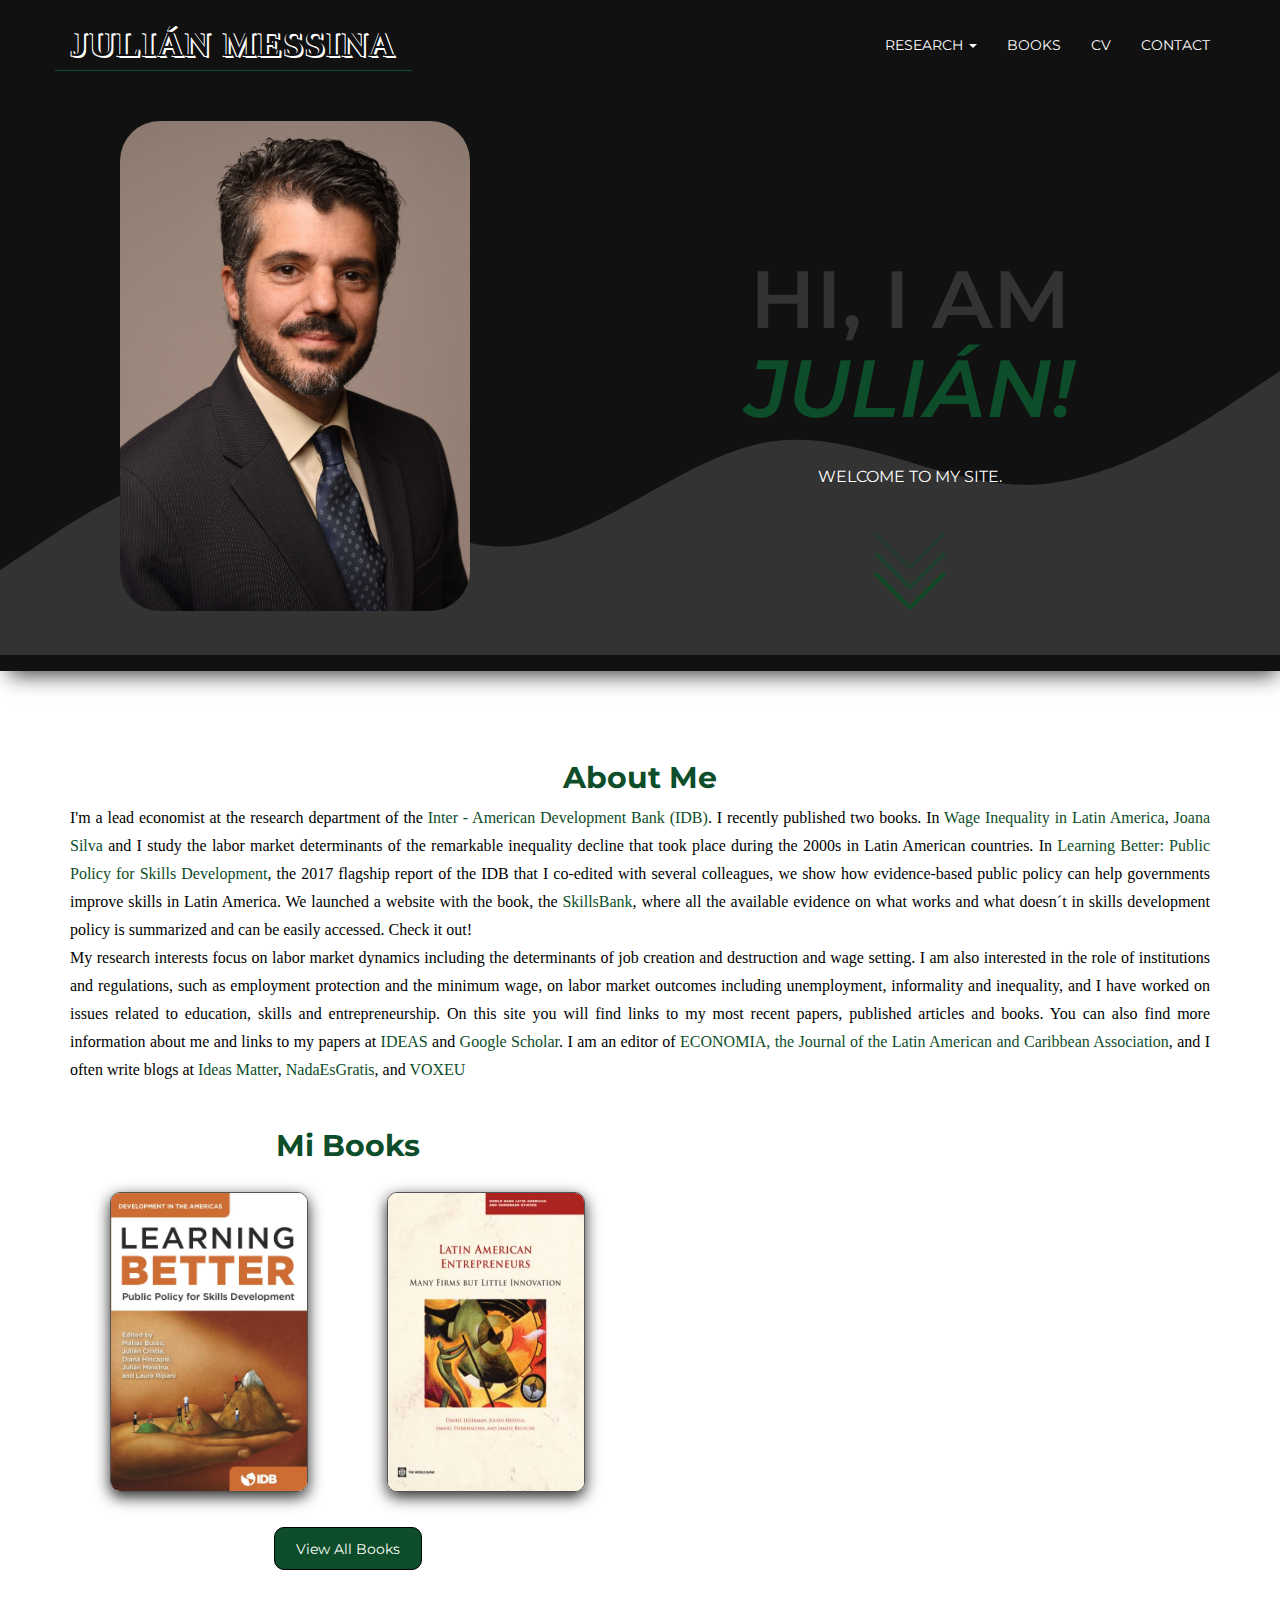
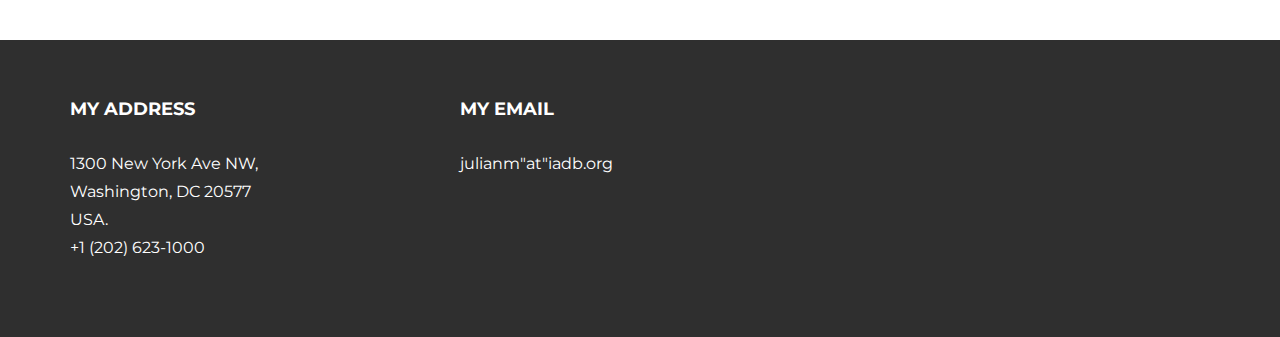
<file: index.html>
<!DOCTYPE html>
<html lang="en">
  <head>
    <meta http-equiv="content-type" content="text/html; charset=utf-8" />
    <meta http-equiv="X-UA-Compatible" content="IE=edge" />
    <meta name="viewport" content="width=device-width, initial-scale=1.0" />
    <meta name="description" content="" />
    <meta name="author" content="Julian Messina" />
    <link rel="shortcut icon" href="../../docs-assets/ico/favicon.png" />
    <title>Julian Messina</title>
    <!-- Bootstrap core CSS -->
    <link href="assets/css/bootstrap.css" rel="stylesheet" />
    <!-- Custom styles for this template -->
    <link href="assets/css/main.css" rel="stylesheet" />
    <script src="https://code.jquery.com/jquery-1.10.2.min.js"></script>
    <script src="assets/js/hover.zoom.js"></script>
    <script src="assets/js/hover.zoom.conf.js"></script>
    <!-- HTML5 shim and Respond.js IE8 support of HTML5 elements and media queries -->
    <!--[if lt IE 9]>
      <script src="https://oss.maxcdn.com/libs/html5shiv/3.7.0/html5shiv.js"></script>
      <script src="https://oss.maxcdn.com/libs/respond.js/1.3.0/respond.min.js"></script>
    <![endif]-->
  </head>
  <body>
    <!-- Static navbar -->
    <div class="navbar navbar-inverse navbar-static-top">
      <div class="container">
        <div class="navbar-header">
          <button
            type="button"
            class="navbar-toggle"
            data-toggle="collapse"
            data-target=".navbar-collapse"
          >
            <span class="icon-bar"></span> <span class="icon-bar"></span>
            <span class="icon-bar"></span>
          </button>
          <a class="navbar-brand" href="index.html">JULIÁN MESSINA</a>
        </div>
        <div class="navbar-collapse collapse">
          <ul class="nav navbar-nav navbar-right">
            <li class="dropdown">
              <a class="dropdown-toggle" data-toggle="dropdown" href="#"
                >Research <span class="caret"></span
              ></a>
              <ul class="dropdown-menu">
                <li><a href="research.html">Papers by Topic</a></li>
                <li><a href="publications.html">Publications</a></li>
                <li><a href="wpapers.html">Working Papers</a></li>
              </ul>
            </li>
            <li><a href="books.html">Books</a></li>
            <li>
              <a href="assets/papers/CVMessina1.pdf" target="_blank">CV</a>
            </li>
            <li><a href="mailto:julianm@iadb.org">Contact</a></li>
          </ul>
        </div>
        <!--/.nav-collapse -->

        <div class="row banner">
          <!-- image banner -->
          <div class="col-lg-6 col-md-6 banner_img">
            <img
              width="350px"
              src="assets/img/julian.jpg"
              alt="Julian"
              class="banner_img-responsive"
            />
          </div>

          <!-- /col-lg-8 -->
          <div class="col-lg-6 col-md-6 banner_text text-center">
            <h1 class="im_title">Hi, I am <i>Julián!</i></h1>
            <p>Welcome to my site.</p>
            <!-- ARROW VIEW MORE -->
            <a href="#ww" class="arrow-container">
              <div class="arrow"></div>
              <div class="arrow"></div>
              <div class="arrow"></div>
            </a>
          </div>
        </div>
      </div>
      <svg xmlns="http://www.w3.org/2000/svg" viewBox="0 0 1440 320">
        <path
          fill="#0d4d2"
          fill-opacity="1"
          d="M0,224L48,192C96,160,192,96,288,106.7C384,117,480,203,576,197.3C672,192,768,96,864,80C960,64,1056,128,1152,128C1248,128,1344,64,1392,32L1440,0L1440,320L1392,320C1344,320,1248,320,1152,320C1056,320,960,320,864,320C768,320,672,320,576,320C480,320,384,320,288,320C192,320,96,320,48,320L0,320Z"
        ></path>
      </svg>
    </div>
    <!-- +++++ Welcome Section +++++ -->
    <div id="ww">
      <div class="container">
       
        <div class="row">
          <div class="col col-lg-12 col-md-6">
            <h2 class="text-center">About Me</h2>

            <p>
              
              I'm a lead economist at the research department of the
              <a
                href="http://www.iadb.org/en/inter-american-development-bank,2837.html"
                >Inter - American Development Bank (IDB)</a
              >. I recently published two books. In
              <a href="http://hdl.handle.net/10986/28682" target="_blank"
                >Wage Inequality in Latin America</a
              >,
              <a href="http://www.jsilva.org/" target="_blank">Joana Silva</a>
              and I study the labor market determinants of the remarkable
              inequality decline that took place during the 2000s in Latin
              American countries. In
              <a
                href="http://www.iadb.org/en/research-and-data/learning-better-public-policy-for-skills-development,20770.html"
                target="_blank"
                >Learning Better: Public Policy for Skills Development</a
              >, the 2017 flagship report of the IDB that I co-edited with
              several colleagues, we show how evidence-based public policy can
              help governments improve skills in Latin America. We launched a
              website with the book, the
              <a
                href="https://skillsbank.iadb.org/?utm_medium=webDIA"
                target="_blank"
                >SkillsBank</a
              >, where all the available evidence on what works and what doesn´t
              in skills development policy is summarized and can be easily
              accessed. Check it out!<br />
              
              My research interests focus on labor market dynamics including the
              determinants of job creation and destruction and wage setting. I
              am also interested in the role of institutions and regulations,
              such as employment protection and the minimum wage, on labor
              market outcomes including unemployment, informality and
              inequality, and I have worked on issues related to education,
              skills and entrepreneurship. On this site you will find links to
              my most recent papers, published articles and books. You can also
              find more information about me and links to my papers at
              <a href="https://ideas.repec.org/e/pme68.html" target="_blank"
                >IDEAS</a
              >
              and
              <a
                href="https://scholar.google.com/citations?user=7KZ1xNsAAAAJ&amp;hl=en"
                target="_blank"
                >Google Scholar</a
              >. I am an editor of
              <a href="http://www.cid.harvard.edu/Economia/" target="_blank"
                >ECONOMIA, the Journal of the Latin American and Caribbean
                Association</a
              >, and I often write blogs at
              <a
                href="http://blogs.iadb.org/ideasmatter/author/julianm/"
                target="_blank"
                >Ideas Matter</a
              >,
              <a href="http://nadaesgratis.es/category/julian-messina"
                >NadaEsGratis</a
              >, and
              <a href="http://voxeu.org/users/jmessina" target="_blank"
                >VOXEU</a
              >
            </p>
          </div>
          <!-- /col-lg-12-->
          <div class="col col-lg-6 col-md-6 text-center my_books">
            <h2>Mi Books</h2>
            <div class="col col-lg-6 col-md-6">
              <img
                src="./assets/img/DIA2017.jpg"
                width="80%"
                height="300px"
                alt=""
              />
            </div>
            <div class="col col-lg-6 col-md-6">
              <img
                src="./assets/img/entrepreneurs.jpg"
                width="80%"
                height="300px"
                alt=""
              />
            </div>
            <div class="col col-lg-12 my_books-button">
              <button><a href="./books.html">View All Books</a></button>
            </div>
          </div>
        </div>
        <!-- /row -->
      </div>
      <!-- /container -->
    </div>
    <!-- /ww -->

    <!-- +++++ Footer Section +++++ -->
    <div id="footer">
      <div class="container">
        <div class="row">
          <div class="col-lg-4">
            <h4>My Address</h4>
            <p>
              1300 New York Ave NW,<br />
              Washington, DC 20577<br />
              USA.<br />
              +1 (202) 623-1000
            </p>
          </div>
          <!-- /col-lg-4 -->
          <div class="col-lg-4">
            <h4>My Email</h4>
            <p>julianm"at"iadb.org</p>
          </div>
          <!-- /col-lg-4 -->
        </div>
      </div>
    </div>
    <!-- Bootstrap core JavaScript
    ================================================== -->
    <!-- Placed at the end of the document so the pages load faster -->
    <script src="assets/js/bootstrap.min.js"></script>
  </body>
</html>
</file>
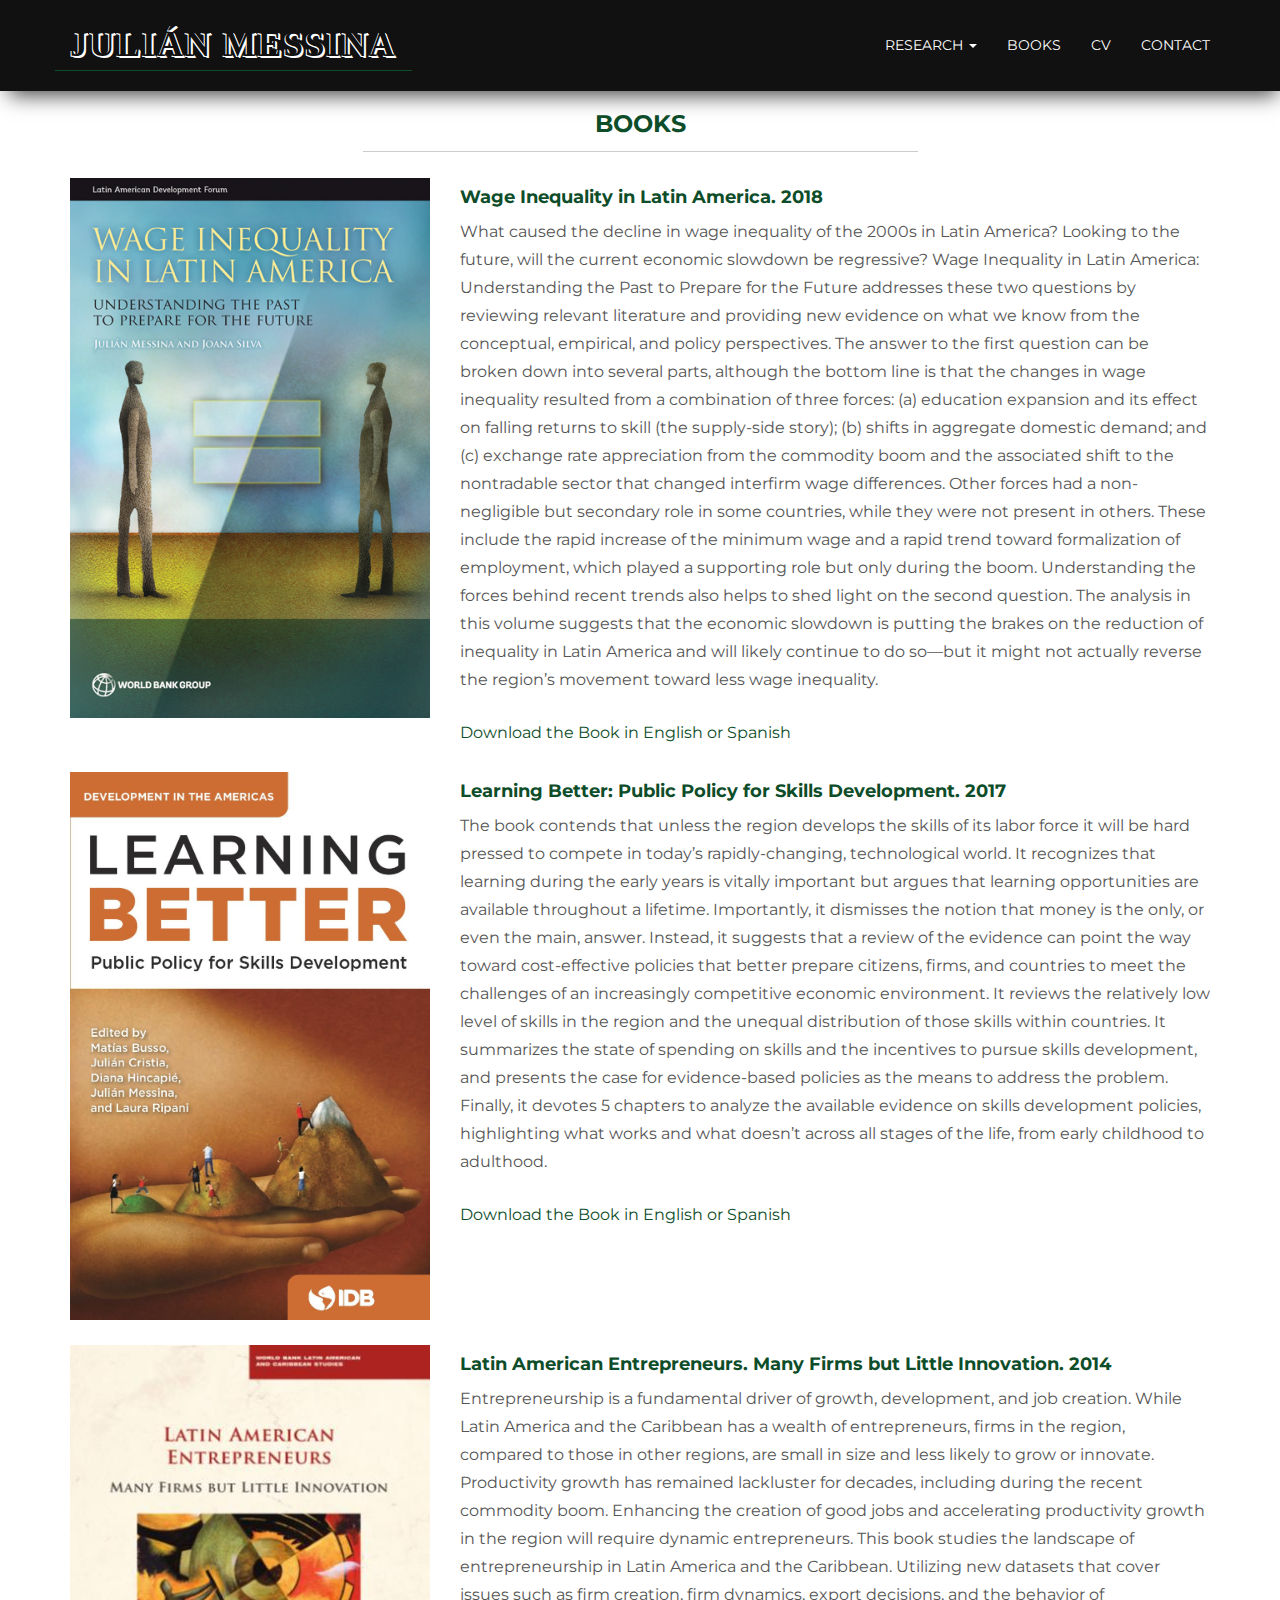
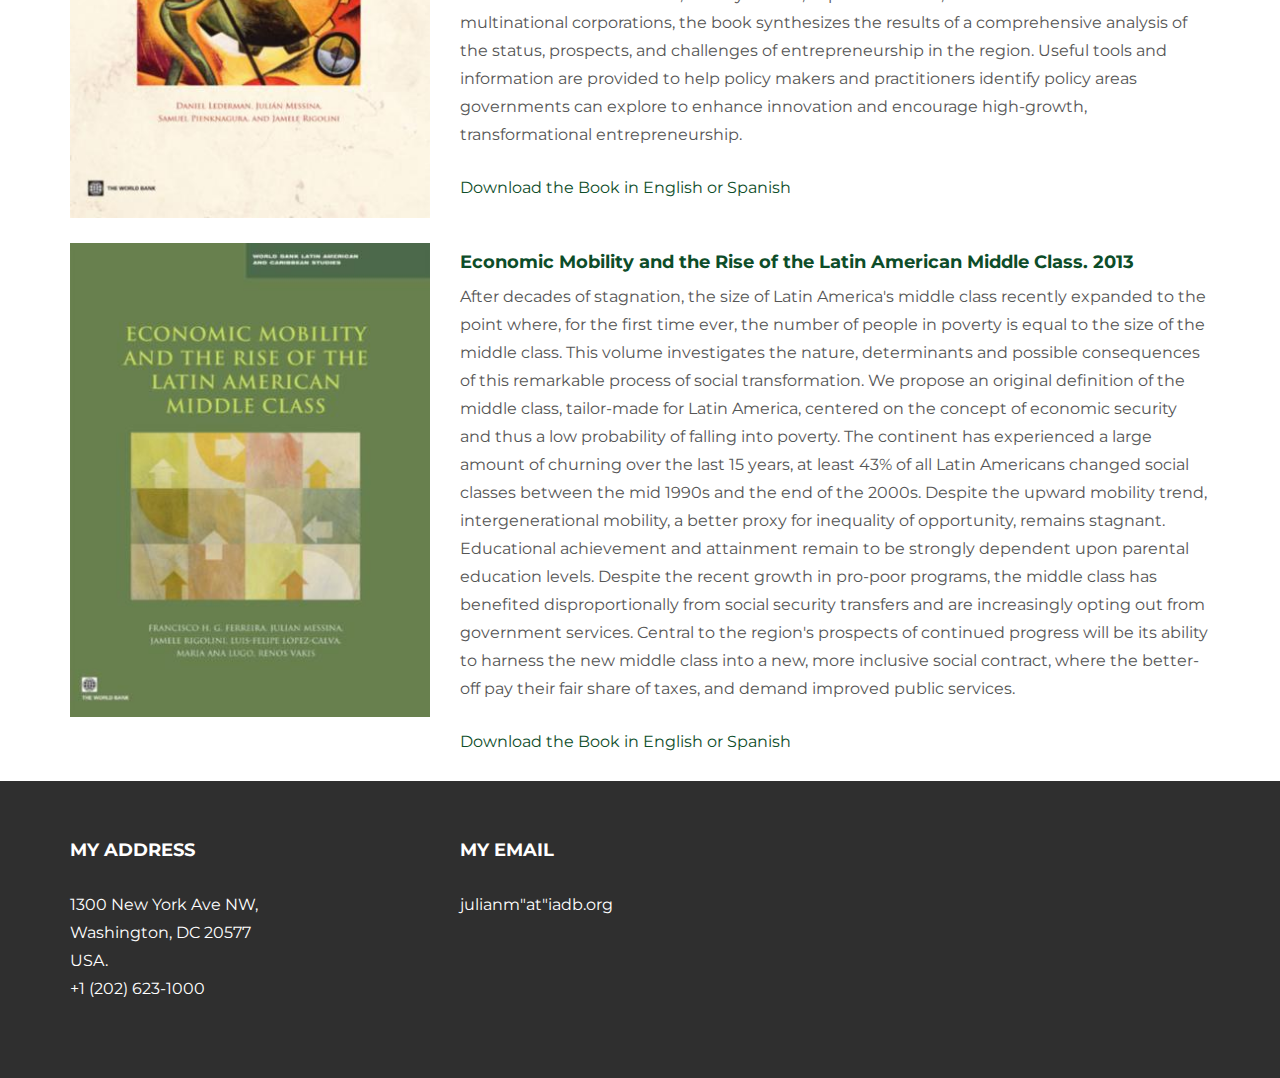
<file: books.html>
<!DOCTYPE html>
<html lang="en">
  <head>
    <meta http-equiv="content-type" content="text/html; charset=utf-8">
    <meta http-equiv="X-UA-Compatible" content="IE=edge">
    <meta name="viewport" content="width=device-width, initial-scale=1.0">
    <meta name="description" content="">
    <meta name="author" content="Julian Messina">
    <link rel="shortcut icon" href="../../docs-assets/ico/favicon.png">
    <title>Julian Messina </title>
    <!-- Bootstrap core CSS -->
    <link href="assets/css/bootstrap.css" rel="stylesheet">
    <!-- Custom styles for this template -->
    <link href="assets/css/main.css" rel="stylesheet">
    <script src="https://code.jquery.com/jquery-1.10.2.min.js"></script>
    <script src="assets/js/hover.zoom.js"></script>
    <script src="assets/js/hover.zoom.conf.js"></script>
    <!-- HTML5 shim and Respond.js IE8 support of HTML5 elements and media queries -->
    <!--[if lt IE 9]>
      <script src="https://oss.maxcdn.com/libs/html5shiv/3.7.0/html5shiv.js"></script>      <script src="https://oss.maxcdn.com/libs/respond.js/1.3.0/respond.min.js"></script>
    <![endif]-->
  </head>
  <body> <!-- Static navbar -->
    <div class="navbar navbar-inverse navbar-static-top">
      <div class="container">
        <div class="navbar-header"> <button type="button" class="navbar-toggle"

            data-toggle="collapse" data-target=".navbar-collapse"> <span class="icon-bar"></span>
            <span class="icon-bar"></span> <span class="icon-bar"></span> </button>
          <a class="navbar-brand" href="index.html">JULIÁN MESSINA</a> </div>
        <div class="navbar-collapse collapse">
          <ul class="nav navbar-nav navbar-right">
            <li class="dropdown"> <a class="dropdown-toggle" data-toggle="dropdown"

                href="#">Research <span class="caret"></span></a>
              <ul class="dropdown-menu">
                <li><a href="research.html">Papers by Topic</a></li>
                <li><a href="publications.html">Publications</a></li>
                <li><a href="wpapers.html">Working Papers</a></li>
              </ul>
            </li>
            <li><a href="books.html">Books</a></li>
            <li><a href="assets/papers/CVMessina1.pdf" target="_blank">CV</a></li>
            <li><a href="mailto:julianm@iadb.org">Contact</a></li>
          </ul>
        </div>
        <!--/.nav-collapse --> </div>
    </div>
    <!-- +++++ Projects Section +++++ -->
    <div class="container">
      <div class="row">
        <div class="col-lg-6 col-lg-offset-3 centered">
          <h3>BOOKS</h3>
          <hr>
          <p> </p>
        </div>
      </div>
     
       <div class="row">
        <div class="col-sm-4"><!--Column left-->
          <p><a href="http://hdl.handle.net/10986/28682" target="_blank"><img class="img-responsive"

                src="assets/img/9781464810398.pdf.jpg" alt=""></a></p>
        </div>
        <div class="col-sm-8"><!--Column right-->
          <h4>Wage Inequality in Latin America. 2018</h4>
          <p> What caused the decline in wage inequality of the 2000s in Latin America? Looking to the future, 
            will the current economic slowdown be regressive? Wage Inequality in Latin America: 
            Understanding the Past to Prepare for the Future addresses these two questions by reviewing 
            relevant literature and providing new evidence on what we know from the conceptual, empirical, 
            and policy perspectives. The answer to the first question can be broken down into several parts,
            although the bottom line is that the changes in wage inequality resulted from a combination of three forces:
            (a) education expansion and its effect on falling returns to skill (the supply-side story); 
            (b) shifts in aggregate domestic demand; and (c) exchange rate appreciation from the commodity boom and
            the associated shift to the nontradable sector that changed interfirm wage differences. Other forces had 
            a non-negligible but secondary role in some countries, while they were not present in others. These include
            the rapid increase of the minimum wage and a rapid trend toward formalization of employment, which played a
            supporting role but only during the boom. Understanding the forces behind recent trends also helps to shed light
            on the second question. The analysis in this volume suggests that the economic slowdown is putting the brakes 
            on the reduction of inequality in Latin America and will likely continue to do so—but it might not actually reverse 
            the region’s movement toward less wage inequality. </p>
          <p> <a href="http://hdl.handle.net/10986/28682" target="_blank">Download
              the Book in English or Spanish</a> </p>
        </div>
      </div>
      
       <div class="row">
        <div class="col-sm-4"><!--Column left-->
          <p><a href="http://www.iadb.org/en/research-and-data/learning-better-public-policy-for-skills-development,20770.html" target="_blank"><img class="img-responsive"

                src="assets/img/DIA2017.jpg" alt=""></a></p>
        </div>
        <div class="col-sm-8"><!--Column right-->
          <h4>Learning Better: Public Policy for Skills Development. 2017</h4>
          <p> The book contends that unless the region develops the skills of its labor force it will be
            hard pressed to compete in today’s rapidly-changing, technological world. It recognizes that 
            learning during the early years is vitally important but argues that learning opportunities are 
            available throughout a lifetime. Importantly, it dismisses the notion that money is the only,
            or even the main, answer. Instead, it suggests that a review of the evidence can point the way
            toward cost-effective policies that better prepare citizens, firms, and countries to meet the 
            challenges of an increasingly competitive economic environment. It reviews the relatively low 
            level of skills in the region and the unequal distribution of those skills within countries. 
            It summarizes the state of spending on skills and the incentives to pursue skills development,
            and presents the case for evidence-based policies as the means to address the problem. Finally, 
            it devotes 5 chapters to analyze the available evidence on skills development policies, highlighting
            what works and what doesn’t across all stages of the life, from early childhood to adulthood.  </p>
          <p> <a href="http://www.iadb.org/en/research-and-data/learning-better-public-policy-for-skills-development,20770.html" target="_blank">Download
              the Book in English or Spanish</a> </p>
        </div>
      </div>
      
      <div class="row">
        <div class="col-sm-4"><!--Column left-->
          <p><a href="https://openknowledge.worldbank.org/handle/10986/16457?locale-attribute=en" target="_blank"><img class="img-responsive"

                src="assets/img/entrepreneurs.jpg" alt=""></a></p>
        </div>
        <div class="col-sm-8"><!--Column right-->
          <h4>Latin American Entrepreneurs. Many Firms but Little Innovation. 2014</h4>
          <p> Entrepreneurship is a fundamental driver of growth, development,
            and job creation. While Latin America and the Caribbean has a wealth
            of entrepreneurs, firms in the region, compared to those in other
            regions, are small in size and less likely to grow or innovate.
            Productivity growth has remained lackluster for decades, including
            during the recent commodity boom. Enhancing the creation of good
            jobs and accelerating productivity growth in the region will require
            dynamic entrepreneurs. This book studies the landscape of
            entrepreneurship in Latin America and the Caribbean. Utilizing new
            datasets that cover issues such as firm creation, firm dynamics,
            export decisions, and the behavior of multinational corporations,
            the book synthesizes the results of a comprehensive analysis of the
            status, prospects, and challenges of entrepreneurship in the region.
            Useful tools and information are provided to help policy makers and
            practitioners identify policy areas governments can explore to
            enhance innovation and encourage high-growth, transformational
            entrepreneurship. </p>
          <p> <a href="https://openknowledge.worldbank.org/handle/10986/16457?locale-attribute=en" target="_blank">Download
              the Book in English or Spanish</a> </p>
        </div>
      </div>
      <!-- /row -->
      <div class="row">
        <div class="col-sm-4"><!--Column left-->
          <p><a href="http://hdl.handle.net/10986/11858" target="_blank"><img class="img-responsive"

                src="assets/img/middle.jpg" alt=""></a></p>
        </div>
        <div class="col-sm-8"><!--Column right-->
          <h4>Economic Mobility and the Rise of the Latin American Middle Class. 2013</h4>
          <p> After decades of stagnation, the size of Latin America's middle
            class recently expanded to the point where, for the first time ever,
            the number of people in poverty is equal to the size of the middle
            class. This volume investigates the nature, determinants and
            possible consequences of this remarkable process of social
            transformation. We propose an original definition of the middle
            class, tailor-made for Latin America, centered on the concept of
            economic security and thus a low probability of falling into
            poverty. The continent has experienced a large amount of churning
            over the last 15 years, at least 43% of all Latin Americans changed
            social classes between the mid 1990s and the end of the 2000s.
            Despite the upward mobility trend, intergenerational mobility, a
            better proxy for inequality of opportunity, remains stagnant.
            Educational achievement and attainment remain to be strongly
            dependent upon parental education levels. Despite the recent growth
            in pro-poor programs, the middle class has benefited
            disproportionally from social security transfers and are
            increasingly opting out from government services. Central to the
            region's prospects of continued progress will be its ability to
            harness the new middle class into a new, more inclusive social
            contract, where the better-off pay their fair share of taxes, and
            demand improved public services. </p>
          <p> <a href="http://hdl.handle.net/10986/11858" target="_blank">Download
              the Book in English or Spanish</a> </p>
        </div>
      </div>
      <!-- /row --> </div>
    <!-- /container -->
    <!-- +++++ Footer Section +++++ -->
    <div id="footer">
      <div class="container">
        <div class="row">
          <div class="col-lg-4">
            <h4>My Address</h4>
            <p> 1300 New York Ave NW,<br>
              Washington, DC 20577<br>
              USA.<br>
              +1 (202) 623-1000 </p>
          </div>
          <!-- /col-lg-4 -->
          <div class="col-lg-4">
            <h4>My Email</h4>
            <p> julianm"at"iadb.org </p>
          </div>
          <!-- /col-lg-4 --> </div>
      </div>
    </div>
    <!-- Bootstrap core JavaScript
    ================================================== -->
    <!-- Placed at the end of the document so the pages load faster -->
    <script src="assets/js/bootstrap.min.js"></script>
  </body>
</html>
</file>
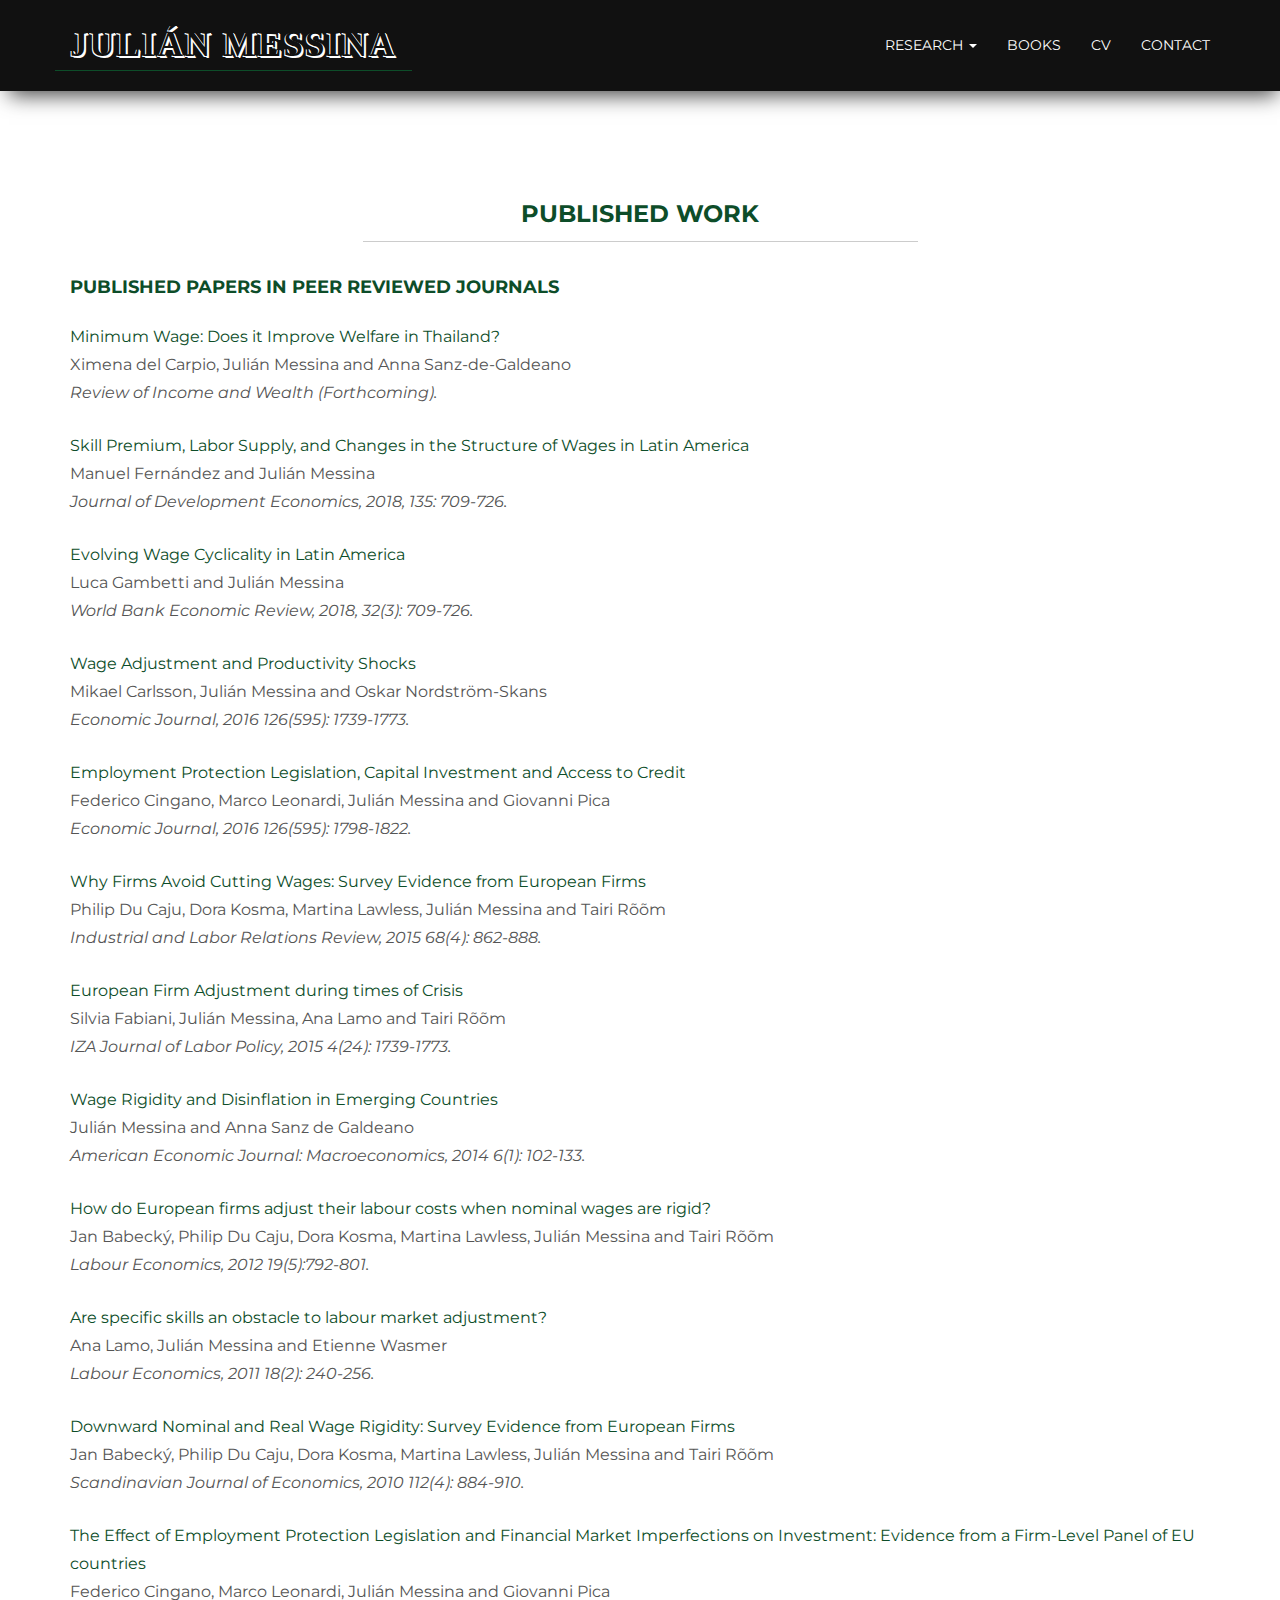
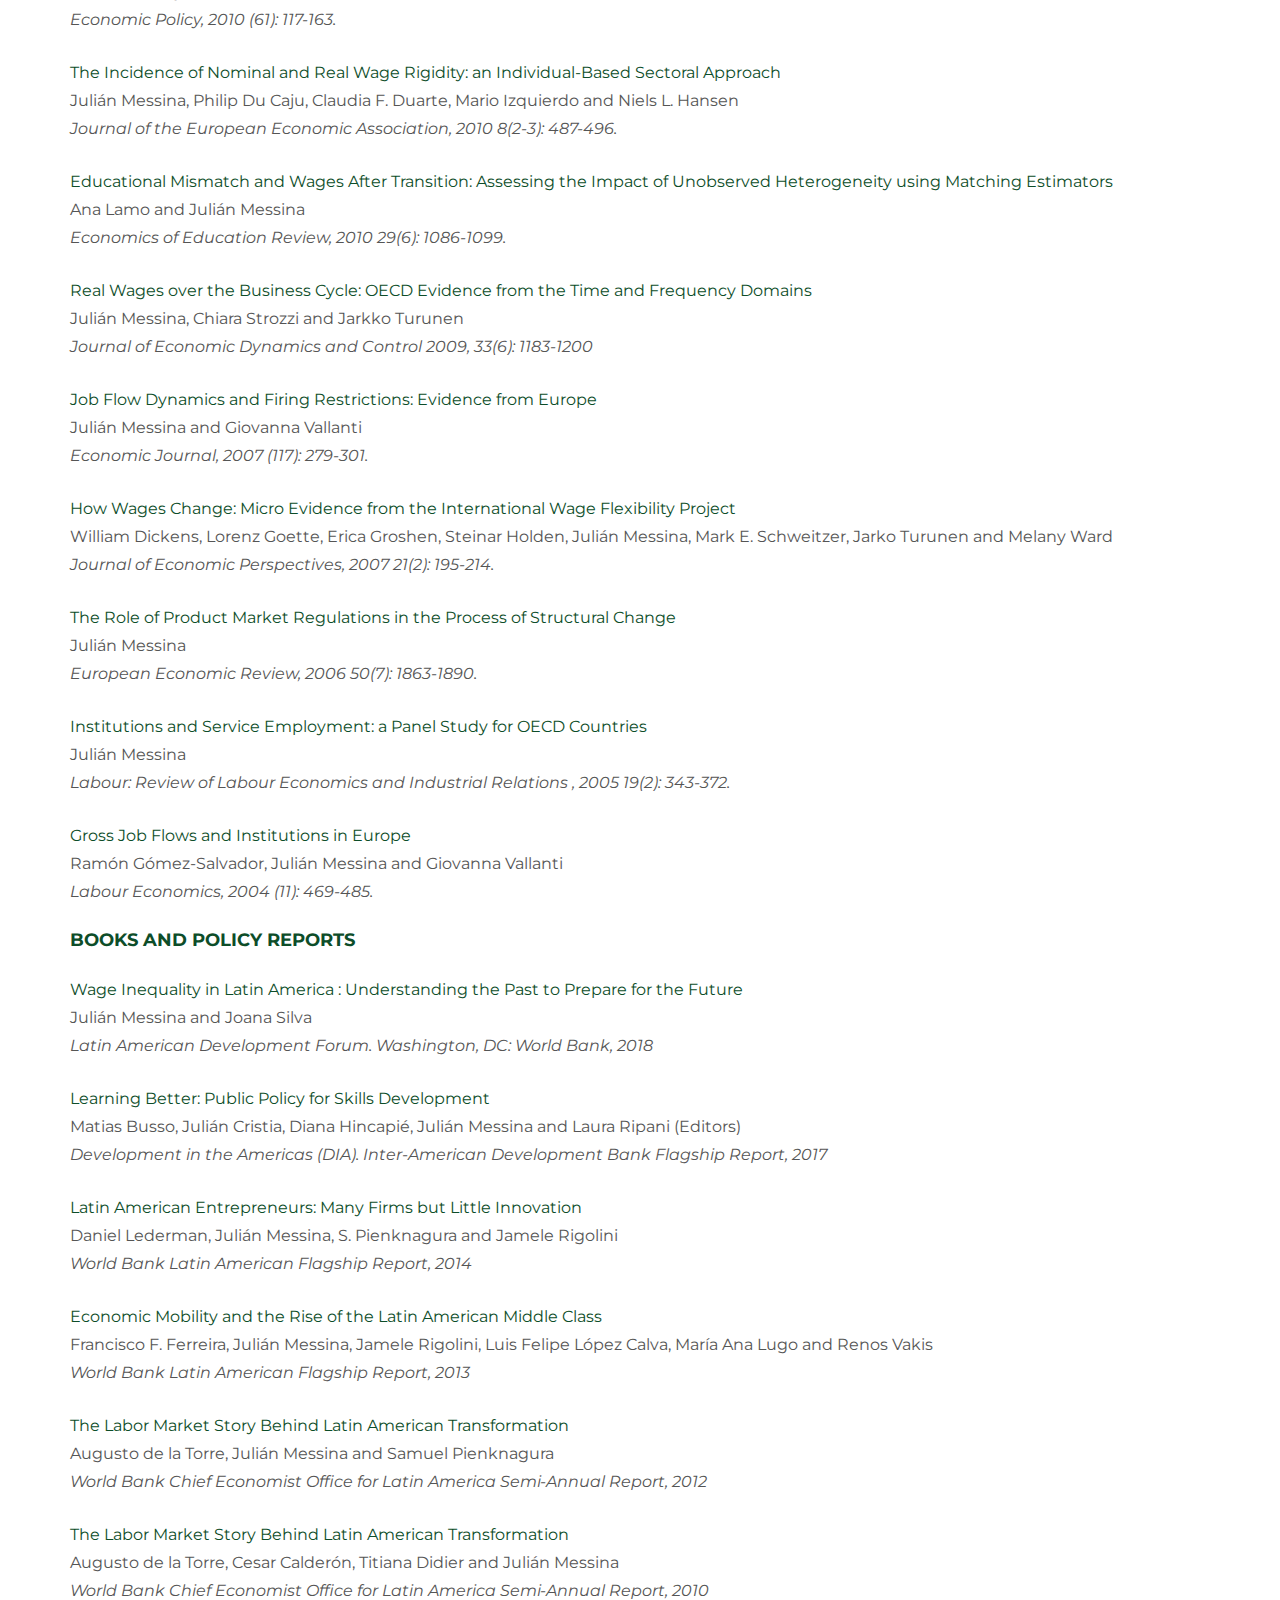
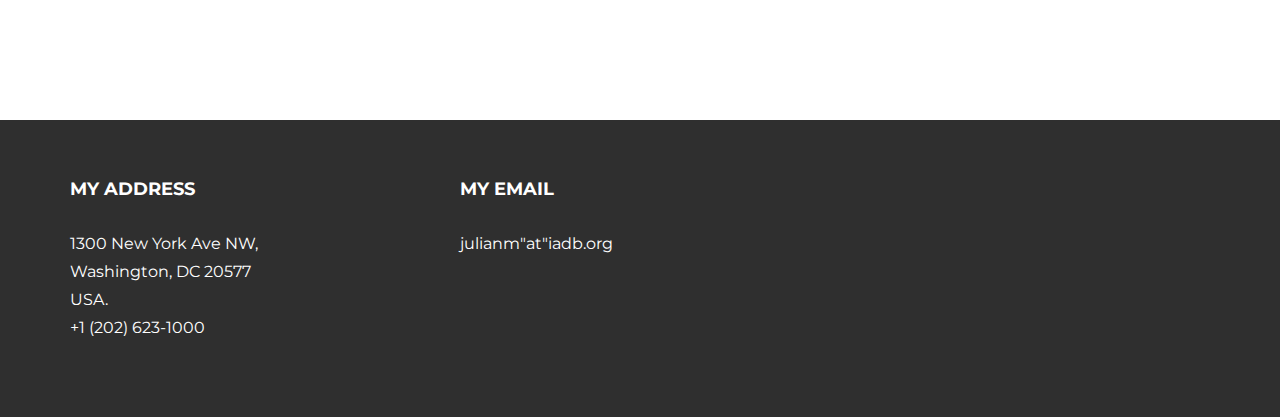
<file: publications.html>
<!DOCTYPE html>
<html lang="en">
  <head>
    <meta http-equiv="content-type" content="text/html; charset=utf-8">
    <meta http-equiv="X-UA-Compatible" content="IE=edge">
    <meta name="viewport" content="width=device-width, initial-scale=1.0">
    <meta name="description" content="">
    <meta name="author" content="Julian Messina">
    <link rel="shortcut icon" href="../../docs-assets/ico/favicon.png">
    <title>Julian Messina </title>
    <!-- Bootstrap core CSS -->
    <link href="assets/css/bootstrap.css" rel="stylesheet">
    <!-- Custom styles for this template -->
    <link href="assets/css/main.css" rel="stylesheet">
    <script src="https://code.jquery.com/jquery-1.10.2.min.js"></script>
    <script src="assets/js/hover.zoom.js"></script>
    <script src="assets/js/hover.zoom.conf.js"></script>
    <!-- HTML5 shim and Respond.js IE8 support of HTML5 elements and media queries -->
    <!--[if lt IE 9]>
      <script src="https://oss.maxcdn.com/libs/html5shiv/3.7.0/html5shiv.js"></script>      <script src="https://oss.maxcdn.com/libs/respond.js/1.3.0/respond.min.js"></script>    <![endif]-->
  </head>
  <body> <!-- Static navbar -->
    <div class="navbar navbar-inverse navbar-static-top">
      <div class="container">
        <div class="navbar-header"> <button type="button" class="navbar-toggle"

            data-toggle="collapse" data-target=".navbar-collapse"> <span class="icon-bar"></span>
            <span class="icon-bar"></span> <span class="icon-bar"></span> </button>
          <a class="navbar-brand" href="index.html">JULIÁN MESSINA</a> </div>
        <div class="navbar-collapse collapse">
          <ul class="nav navbar-nav navbar-right">
            <li class="dropdown"> <a class="dropdown-toggle" data-toggle="dropdown"

                href="#">Research <span class="caret"></span></a>
              <ul class="dropdown-menu">
                <li><a href="research.html">Papers by Topic</a></li>
                <li><a href="publications.html">Publications</a></li>
                <li><a href="wpapers.html">Working Papers</a></li>
              </ul>
            </li>
            <li><a href="books.html">Books</a></li>
            <li><a href="assets/papers/CVMessina1.pdf" target="_blank">CV</a></li>
            <li><a href="mailto:julianm@iadb.org">Contact</a></li>
          </ul>
        </div>
        <!--/.nav-collapse --> </div>
    </div>
    <!-- +++++ Papers Section +++++ -->
    <div class="container pt">
      <div class="row mt">
        <div class="col-lg-6 col-lg-offset-3 centered">
          <h3>PUBLISHED WORK</h3>
          <hr>
          <p> </p>
        </div>
        <div class="col-lg-12">
          <h4>PUBLISHED PAPERS IN PEER REVIEWED JOURNALS</h4>
          <p> </p>
          <p> <a href="assets/papers/ROIW2017.pdf" target="_blank">Minimum
              Wage: Does it Improve Welfare in Thailand?</a><br>
            Ximena del Carpio, Julián Messina and Anna Sanz-de-Galdeano<br>
            <i>Review of Income and Wealth (Forthcoming). </i> </p>
          <p> <a href="assets/papers/JDE2018.pdf" target="_blank">Skill Premium, 
            Labor Supply, and Changes in the Structure of Wages in Latin America</a><br>
            Manuel Fernández and Julián Messina<br>
            <i>Journal of Development Economics, 2018, 135: 709-726. </i> </p>
          <p> <a href="assets/papers/WBER2018.pdf" target="_blank">Evolving
              Wage Cyclicality in Latin America</a><br>
            Luca Gambetti and Julián Messina<br>
            <i>World Bank Economic Review, 2018, 32(3): 709-726. </i> </p>
          <p> <a href="assets/papers/EJ2016_CMNS.pdf" target="_blank">Wage
              Adjustment and Productivity Shocks</a><br>
            Mikael Carlsson, Julián Messina and Oskar Nordström-Skans<br>
            <i>Economic Journal, 2016 126(595): 1739-1773. </i> </p>
          <p> <a href="assets/papers/EJ2016_CLMP.pdf" target="_blank">Employment
              Protection Legislation, Capital Investment and Access to Credit</a><br>
            Federico Cingano, Marco Leonardi, Julián Messina and Giovanni Pica<br>
            <i>Economic Journal, 2016 126(595): 1798-1822. </i> </p>
          <p> <a href="assets/papers/ILRR2015.pdf" target="_blank">Why Firms
              Avoid Cutting Wages: Survey Evidence from European Firms</a><br>
            Philip Du Caju, Dora Kosma, Martina Lawless, Julián Messina and
            Tairi Rõõm<br>
            <i>Industrial and Labor Relations Review, 2015 68(4): 862-888. </i>
          </p>
          <p> <a href="assets/papers/IZA_Policy_2015.pdf" target="_blank">European
              Firm Adjustment during times of Crisis</a><br>
            Silvia Fabiani, Julián Messina, Ana Lamo and Tairi Rõõm<br>
            <i>IZA Journal of Labor Policy, 2015 4(24): 1739-1773. </i> </p>
          <p> <a href="assets/papers/AEJMacro2014.pdf" target="_blank">Wage
              Rigidity and Disinflation in Emerging Countries</a><br>
            Julián Messina and Anna Sanz de Galdeano<br>
            <i>American Economic Journal: Macroeconomics, 2014 6(1): 102-133. </i>
          </p>
          <p> <a href="assets/papers/LE2012.pdf" target="_blank">How do
              European firms adjust their labour costs when nominal wages are
              rigid?</a><br>
            Jan Babecký, Philip Du Caju, Dora Kosma, Martina Lawless, Julián
            Messina and Tairi Rõõm<br>
            <i>Labour Economics, 2012 19(5):792-801. </i> </p>
          <p> <a href="assets/papers/LE2011.pdf" target="_blank">Are specific
              skills an obstacle to labour market adjustment?</a><br>
            Ana Lamo, Julián Messina and Etienne Wasmer<br>
            <i>Labour Economics, 2011 18(2): 240-256. </i> </p>
          <p> <a href="assets/papers/Scandinavian2010.pdf" target="_blank">Downward
              Nominal and Real Wage Rigidity: Survey Evidence from European
              Firms</a><br>
            Jan Babecký, Philip Du Caju, Dora Kosma, Martina Lawless, Julián
            Messina and Tairi Rõõm<br>
            <i>Scandinavian Journal of Economics, 2010 112(4): 884-910. </i> </p>
          <p> <a href="assets/papers/EP2009.pdf" target="_blank">The Effect of
              Employment Protection Legislation and Financial Market
              Imperfections on Investment: Evidence from a Firm-Level Panel of
              EU countries</a><br>
            Federico Cingano, Marco Leonardi, Julián Messina and Giovanni Pica<br>
            <i>Economic Policy, 2010 (61): 117-163. </i> </p>
          <p> <a href="assets/papers/JEEA2010.pdf" target="_blank">The
              Incidence of Nominal and Real Wage Rigidity: an Individual-Based
              Sectoral Approach</a><br>
            Julián Messina, Philip Du Caju, Claudia F. Duarte, Mario Izquierdo
            and Niels L. Hansen<br>
            <i>Journal of the European Economic Association, 2010 8(2-3):
              487-496. </i> </p>
          <p> <a href="assets/papers/EcEduReview2010.pdf" target="_blank">Educational
              Mismatch and Wages After Transition: Assessing the Impact of
              Unobserved Heterogeneity using Matching Estimators</a><br>
            Ana Lamo and Julián Messina<br>
            <i>Economics of Education Review, 2010 29(6): 1086-1099. </i> </p>
          <p> <a href="assets/papers/JEDC2009.pdf" target="_blank">Real Wages
              over the Business Cycle: OECD Evidence from the Time and Frequency
              Domains</a><br>
            Julián Messina, Chiara Strozzi and Jarkko Turunen<br>
            <i>Journal of Economic Dynamics and Control 2009, 33(6): 1183-1200 </i>
          </p>
          <p> <a href="assets/papers/EJ2007.pdf" target="_blank">Job Flow
              Dynamics and Firing Restrictions: Evidence from Europe</a><br>
            Julián Messina and Giovanna Vallanti<br>
            <i>Economic Journal, 2007 (117): 279-301. </i> </p>
          <p> <a href="assets/papers/JEP2007.pdf" target="_blank">How Wages
              Change: Micro Evidence from the International Wage Flexibility
              Project</a><br>
            William Dickens, Lorenz Goette, Erica Groshen, Steinar Holden,
            Julián Messina, Mark E. Schweitzer, Jarko Turunen and Melany Ward<br>
            <i>Journal of Economic Perspectives, 2007 21(2): 195-214. </i> </p>
          <p> <a href="assets/papers/EER2006.pdf" target="_blank">The Role of
              Product Market Regulations in the Process of Structural Change</a><br>
            Julián Messina<br>
            <i>European Economic Review, 2006 50(7): 1863-1890. </i> </p>
          <p> <a href="assets/papers/EER2006.pdf" target="_blank">Institutions
              and Service Employment: a Panel Study for OECD Countries</a><br>
            Julián Messina<br>
            <i> Labour: Review of Labour Economics and Industrial Relations ,
              2005 19(2): 343-372. </i> </p>
          <p> <a href="assets/papers/LE2004.pdf" target="_blank">Gross Job
              Flows and Institutions in Europe</a><br>
            Ramón Gómez-Salvador, Julián Messina and Giovanna Vallanti<br>
            <i>Labour Economics, 2004 (11): 469-485. </i> </p>
          <h4>BOOKS AND POLICY REPORTS</h4>
          <p> </p>
          <p> <a href="https://openknowledge.worldbank.org/handle/10986/28682"

              target="_blank">Wage Inequality in Latin America : Understanding
              the Past to Prepare for the Future</a><br>
            Julián Messina and Joana Silva<br>
            <i> Latin American Development Forum. Washington, DC: World Bank,
              2018 </i> </p>
          <p> <a href="http://www.iadb.org/en/research-and-data/learning-better-public-policy-for-skills-development,20770.html"

              target="_blank">Learning Better: Public Policy for Skills
              Development</a><br>
            Matias Busso, Julián Cristia, Diana Hincapié, Julián Messina and
            Laura Ripani (Editors)<br>
            <i>Development in the Americas (DIA). Inter-American Development
              Bank Flagship Report, 2017 </i> </p>
          <p> <a href="http://hdl.handle.net/10986/16457" target="_blank">Latin
              American Entrepreneurs: Many Firms but Little Innovation</a><br>
            Daniel Lederman, Julián Messina, S. Pienknagura and Jamele Rigolini<br>
            <i>World Bank Latin American Flagship Report, 2014 </i> </p>
          <p> <a href="http://hdl.handle.net/10986/11858" target="_blank">Economic
              Mobility and the Rise of the Latin American Middle Class</a><br>
            Francisco F. Ferreira, Julián Messina, Jamele Rigolini, Luis Felipe
            López Calva, María Ana Lugo and Renos Vakis<br>
            <i>World Bank Latin American Flagship Report, 2013 </i> </p>
          <p> <a href="http://documents.worldbank.org/curated/en/749171468270282890/The-labor-market-story-behind-Latin-Americas-transformation"

              target="_blank">The Labor Market Story Behind Latin American
              Transformation</a><br>
            Augusto de la Torre, Julián Messina and Samuel Pienknagura<br>
            <i>World Bank Chief Economist Office for Latin America Semi-Annual
              Report, 2012 </i> </p>
          <p> <a href="http://documents.worldbank.org/curated/en/208261468238478832/From-global-collapse-to-recovery-economic-adjustment-and-growth-prospects-in-Latin-America-and-the-Caribbean"

              target="_blank">The Labor Market Story Behind Latin American
              Transformation</a><br>
            Augusto de la Torre, Cesar Calderón, Titiana Didier and Julián
            Messina<br>
            <i>World Bank Chief Economist Office for Latin America Semi-Annual
              Report, 2010 </i> </p>
        </div>
      </div>
      <!-- /row --> </div>
    <!-- /container -->
    <!-- +++++ Footer Section +++++ -->
    <div id="footer">
      <div class="container">
        <div class="row">
          <div class="col-lg-4">
            <h4>My Address</h4>
            <p> 1300 New York Ave NW,<br>
              Washington, DC 20577<br>
              USA.<br>
              +1 (202) 623-1000 </p>
          </div>
          <!-- /col-lg-4 -->
          <div class="col-lg-4">
            <h4>My Email</h4>
            <p> julianm"at"iadb.org </p>
          </div>
          <!-- /col-lg-4 --> </div>
      </div>
    </div>
    <!-- Bootstrap core JavaScript
    ================================================== -->
    <!-- Placed at the end of the document so the pages load faster -->
    <script src="assets/js/bootstrap.min.js"></script>
  </body>
</html>
</file>
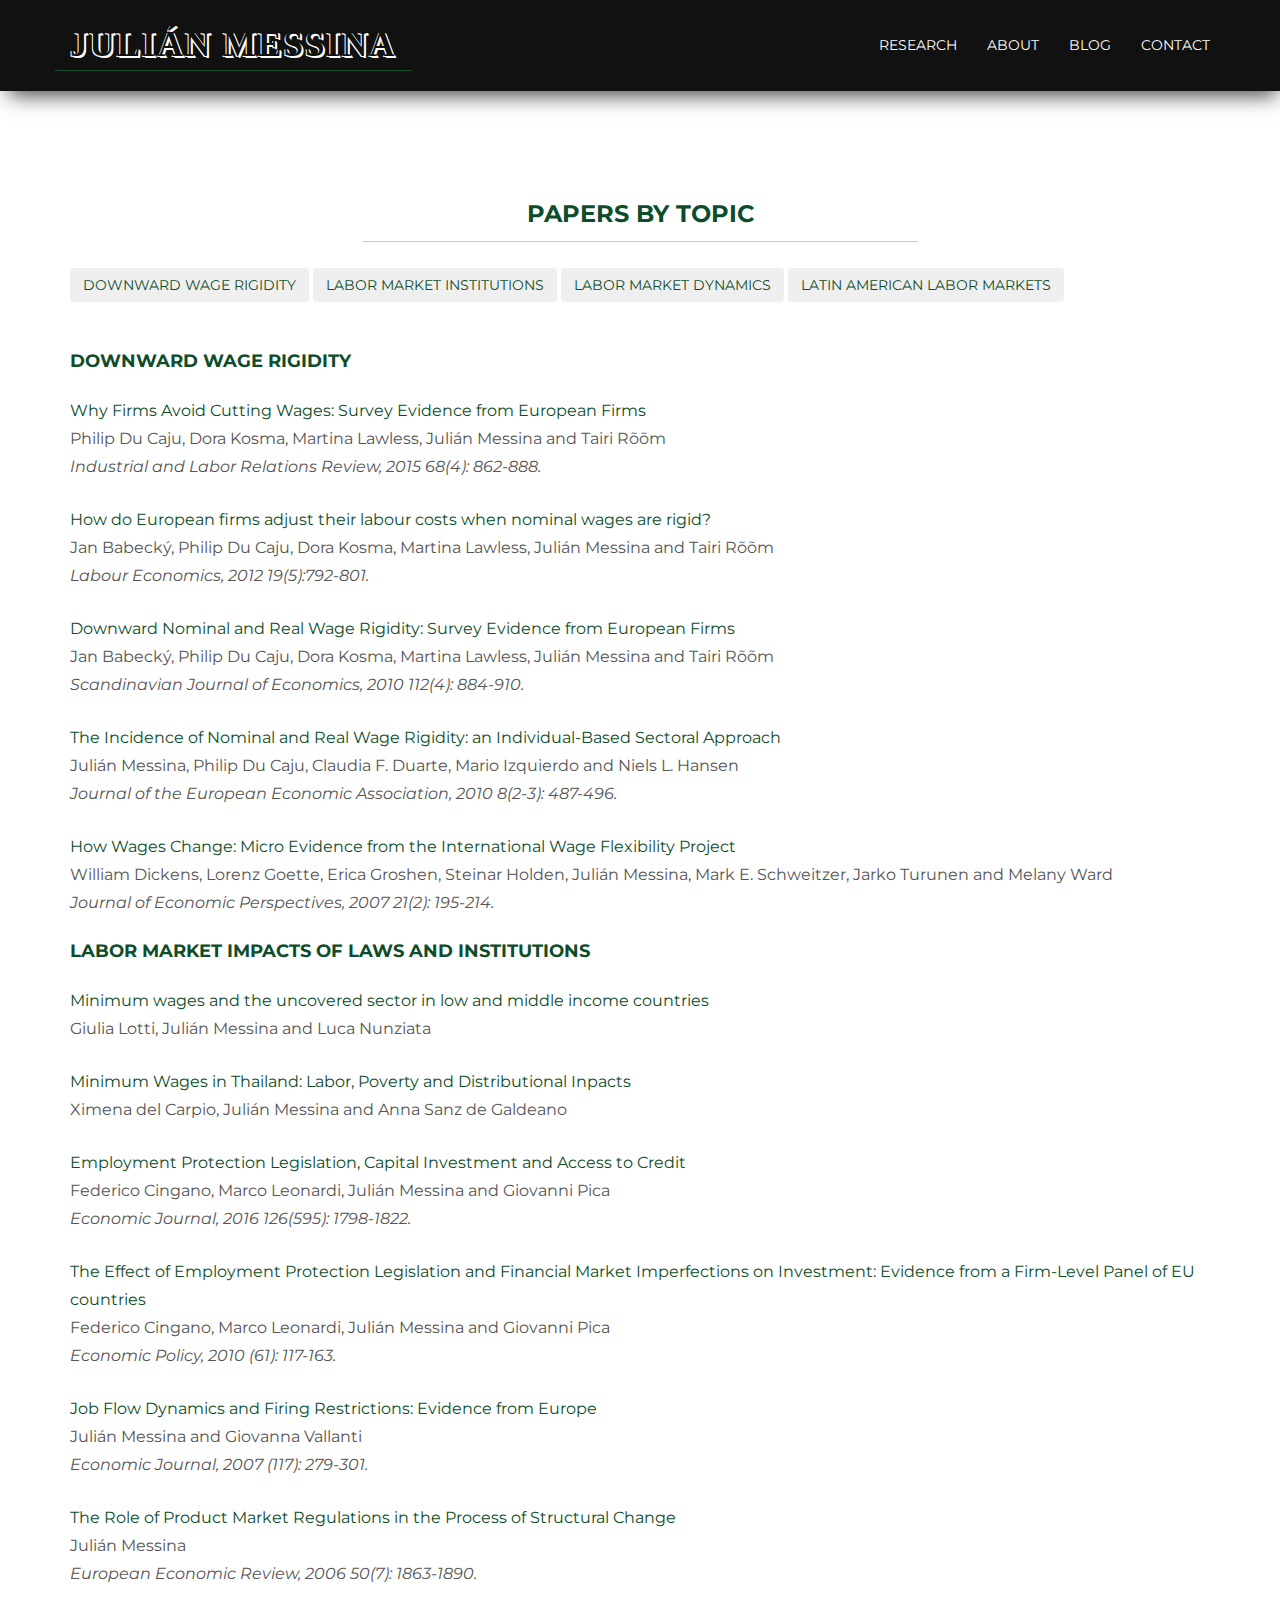
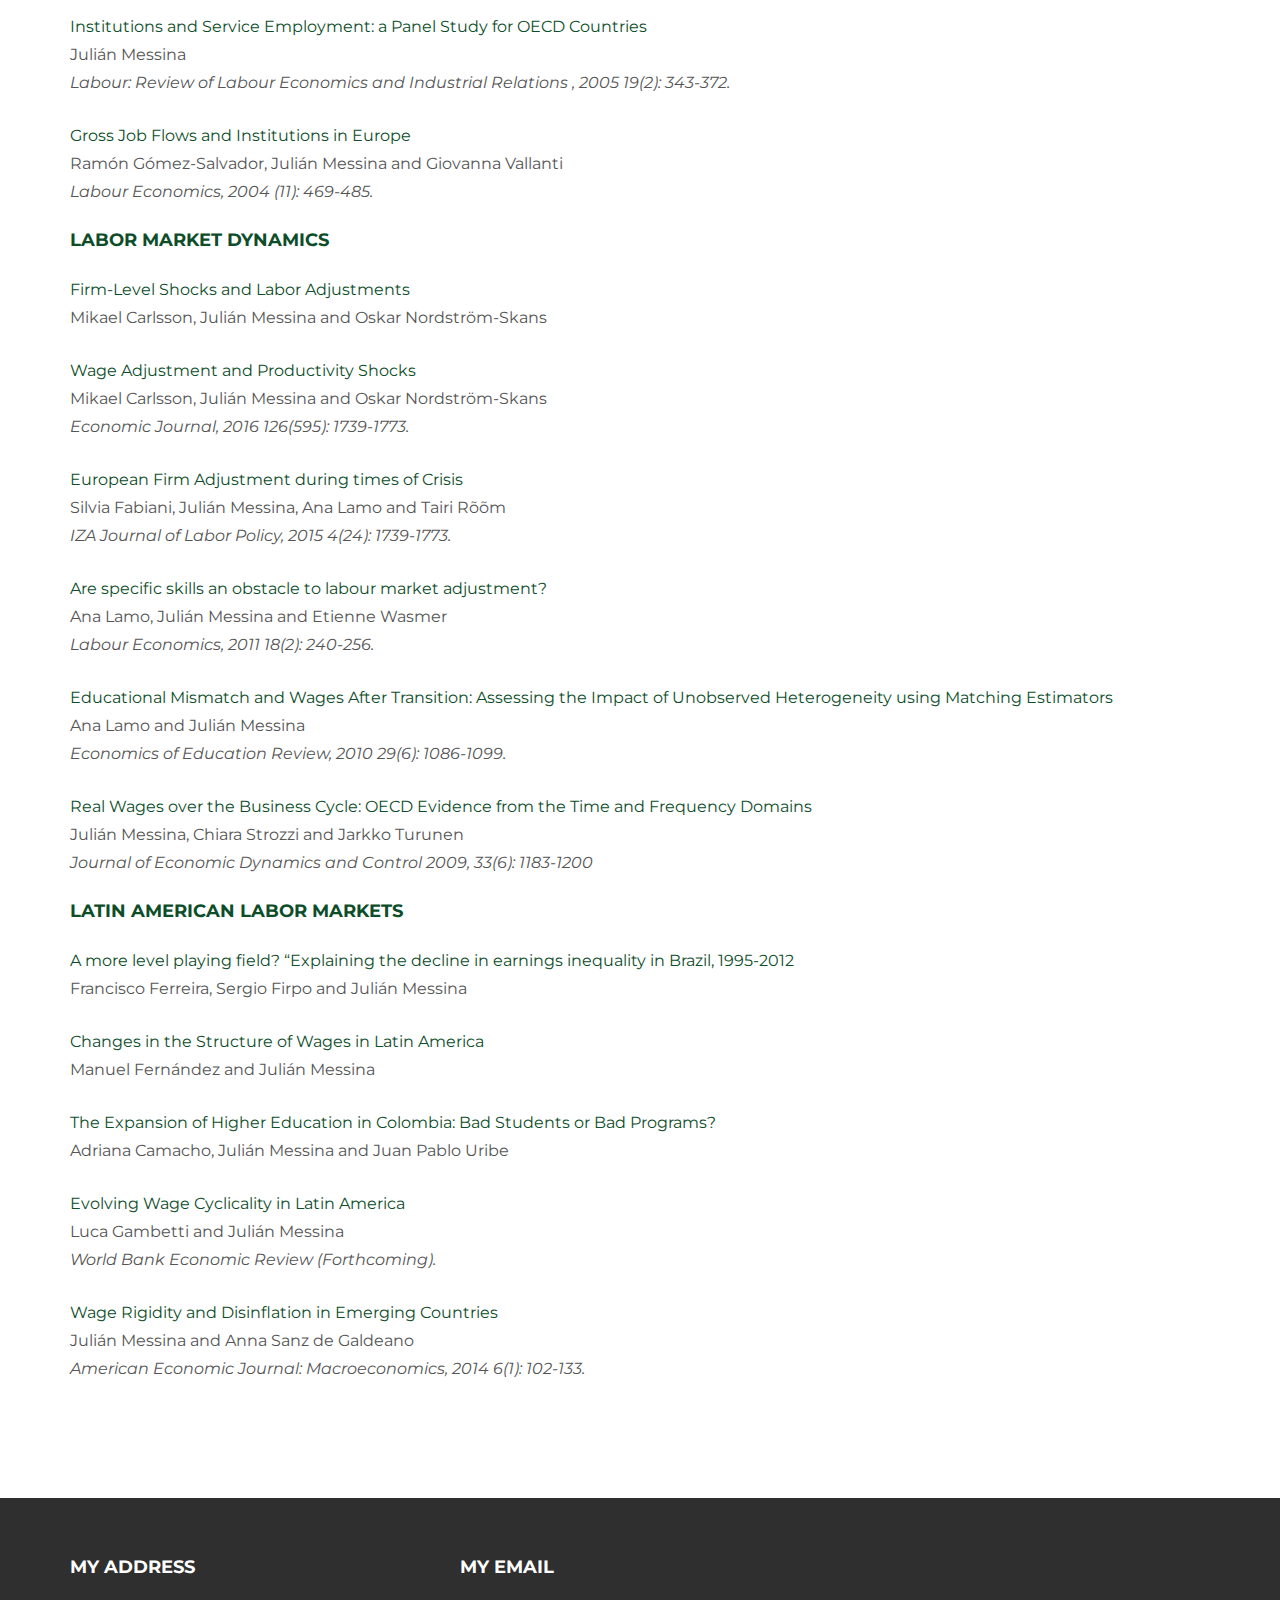
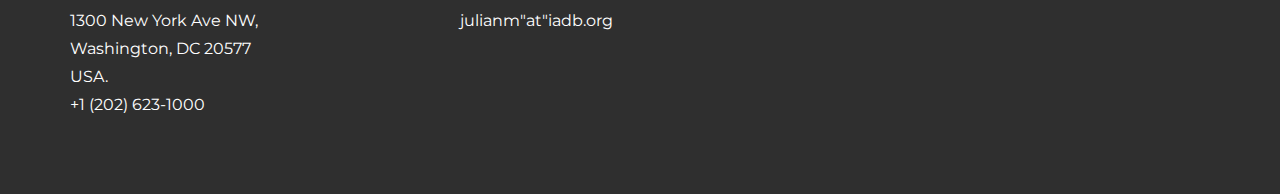
<file: research -old.html>
<!DOCTYPE html>
<html lang="en">
  <head>
   <meta charset="utf-8">
    <meta http-equiv="X-UA-Compatible" content="IE=edge">
    <meta name="viewport" content="width=device-width, initial-scale=1.0">
    <meta name="description" content="">
    <meta name="author" content="Julian Messina">
    <link rel="shortcut icon" href="../../docs-assets/ico/favicon.png">

    <title>Julian Messina </title>

    <!-- Bootstrap core CSS -->
    <link href="assets/css/bootstrap.css" rel="stylesheet">


    <!-- Custom styles for this template -->
    <link href="assets/css/main.css" rel="stylesheet">

    <script src="https://code.jquery.com/jquery-1.10.2.min.js"></script>
    <script src="assets/js/hover.zoom.js"></script>
    <script src="assets/js/hover.zoom.conf.js"></script>

    <!-- HTML5 shim and Respond.js IE8 support of HTML5 elements and media queries -->
    <!--[if lt IE 9]>
      <script src="https://oss.maxcdn.com/libs/html5shiv/3.7.0/html5shiv.js"></script>
      <script src="https://oss.maxcdn.com/libs/respond.js/1.3.0/respond.min.js"></script>
    <![endif]-->
  </head>

  <body>

    <!-- Static navbar -->
    <div class="navbar navbar-inverse navbar-static-top">
      <div class="container">
        <div class="navbar-header">
          <button type="button" class="navbar-toggle" data-toggle="collapse" data-target=".navbar-collapse">
            <span class="icon-bar"></span>
            <span class="icon-bar"></span>
            <span class="icon-bar"></span>
          </button>
          <a class="navbar-brand" href="index.html">JULI&Aacute;N MESSINA</a>
        </div>
        <div class="navbar-collapse collapse">
          <ul class="nav navbar-nav navbar-right">
            <li><a href="research.html">Research</a></li>
            <li><a href="about.html">About</a></li>
            <li><a href="blog.html">Blog</a></li>
            <li><a href="contact.html">Contact</a></li>
          </ul>
        </div><!--/.nav-collapse -->
      </div>
    </div>
	
	
	<!-- +++++ Papers Section +++++ -->
	
	<div class="container pt">
		<div class="row mt">
			<div class="col-lg-6 col-lg-offset-3 centered">
				<h3>PAPERS BY TOPIC</h3>
				<hr>
								<p>
					</p>

			</div>
				<div class="col-lg-12">

				
<button type="button" class="btn btn-outline-primary"><a href="#DWR" data-toggle="tooltip" title="Causes and consequences of downward rigid wages">DOWNWARD WAGE RIGIDITY</a></button>
<button type="button" class="btn btn-outline-primary"><a href="#INSTITUTIONS" data-toggle="tooltip" title="The labor market impacts of institutions and regulations">LABOR MARKET INSTITUTIONS</a></button>
<button type="button" class="btn btn-outline-primary"><a href="#DYNAMICS" data-toggle="tooltip" title="Job creation and destruction">LABOR MARKET DYNAMICS</a></button>
<button type="button" class="btn btn-outline-primary"><a href="#LAC" data-toggle="tooltip" title="Inequality, institutions and labor market dynamics in LAC">LATIN AMERICAN LABOR MARKETS</a></button><br/><br/><br/>


			<h4><a name="DWR">DOWNWARD WAGE RIGIDITY</a></h4>
		
				<p>
					</p>

<p>
<a href="assets/papers/ILRR2015.pdf" target="_blank">Why Firms Avoid Cutting Wages: Survey Evidence from European Firms</a><br/>
Philip Du Caju, Dora Kosma, Martina Lawless, Juli&aacute;n Messina and Tairi R&otilde;&otilde;m<br/>
<i>Industrial and Labor Relations Review, 2015 68(4): 862-888. 
</i>
</p>


<p>
<a href="assets/papers/LE2012.pdf" target="_blank">How do European firms adjust their labour costs when nominal wages are rigid?</a><br/>
Jan Babeck&yacute;, Philip Du Caju, Dora Kosma, Martina Lawless, Juli&aacute;n Messina and Tairi R&otilde;&otilde;m<br/>
<i>Labour Economics, 2012 19(5):792-801. 
</i>
</p>

<p>
<a href="assets/papers/Scandinavian2010.pdf" target="_blank">Downward Nominal and Real Wage Rigidity: Survey Evidence from European Firms</a><br/>
Jan Babeck&yacute;, Philip Du Caju, Dora Kosma, Martina Lawless, Juli&aacute;n Messina and Tairi R&otilde;&otilde;m<br/>
<i>Scandinavian Journal of Economics, 2010 112(4): 884-910. 
</i>
</p>


<p>
<a href="assets/papers/JEEA2010.pdf" target="_blank">The Incidence of Nominal and Real Wage Rigidity: an Individual-Based Sectoral Approach</a><br/>
Juli&aacute;n Messina, Philip Du Caju, Claudia F. Duarte, Mario Izquierdo and Niels L. Hansen<br/>
<i>Journal of the European Economic Association, 2010 8(2-3): 487-496. 
</i>
</p>


<p>
<a href="assets/papers/JEP2007.pdf" target="_blank">How Wages Change: Micro Evidence from the International Wage Flexibility Project</a><br/>
William Dickens, Lorenz Goette, Erica Groshen, Steinar Holden, Juli&aacute;n Messina, Mark E. Schweitzer, Jarko Turunen and Melany Ward<br/>
<i>Journal of Economic Perspectives, 2007 21(2): 195-214. 
</i>
</p>


<h4><a name="INSTITUTIONS">LABOR MARKET IMPACTS OF LAWS AND INSTITUTIONS</a></h4>
		
				<p>
					</p>

<p>
<a href="assets/papers/EJ2016_CLMP.pdf" target="_blank">Minimum wages and the uncovered sector in low and middle income countries</a><br/>
Giulia Lotti, Juli&aacute;n Messina and Luca Nunziata<br/>
</p>


<p>
<a href="assets/papers/EJ2016_CLMP.pdf" target="_blank">Minimum Wages in Thailand: Labor, Poverty and Distributional Inpacts</a><br/>
Ximena del Carpio, Juli&aacute;n Messina and Anna Sanz de Galdeano<br/>
</p>


<p>
<a href="assets/papers/EJ2016_CLMP.pdf" target="_blank">Employment Protection Legislation, Capital Investment and Access to Credit</a><br/>
Federico Cingano, Marco Leonardi, Juli&aacute;n Messina and Giovanni Pica<br/>
<i>Economic Journal, 2016 126(595): 1798-1822. 
</i>
</p>


<p>
<a href="assets/papers/EP2009.pdf" target="_blank">The Effect of Employment Protection Legislation and Financial Market Imperfections on Investment: Evidence from a Firm-Level Panel of EU countries</a><br/>
Federico Cingano, Marco Leonardi, Juli&aacute;n Messina and Giovanni Pica<br/>
<i>Economic Policy, 2010 (61): 117-163. 
</i>
</p>


<p>
<a href="assets/papers/EJ2007.pdf" target="_blank">Job Flow Dynamics and Firing Restrictions: Evidence from Europe</a><br/>
Juli&aacute;n Messina and Giovanna Vallanti<br/>
<i>Economic Journal, 2007 (117): 279-301. 
</i>
</p>


<p>
<a href="assets/papers/EER2006.pdf" target="_blank">The Role of Product Market Regulations in the Process of Structural Change</a><br/>
Juli&aacute;n Messina<br/>
<i>European Economic Review, 2006 50(7): 1863-1890. 
</i>
</p>


<p>
<a href="assets/papers/EER2006.pdf" target="_blank">Institutions and Service Employment: a Panel Study for OECD Countries</a><br/>
Juli&aacute;n Messina<br/>
<i> Labour: Review of Labour Economics and Industrial Relations , 2005 19(2): 343-372. 
</i>
</p>

<p>
<a href="assets/papers/LE2004.pdf" target="_blank">Gross Job Flows and Institutions in Europe</a><br/>
Ram&oacute;n G&oacute;mez-Salvador, Juli&aacute;n Messina and Giovanna Vallanti<br/>
<i>Labour Economics, 2004 (11): 469-485. 
</i>
</p>



			<h4><a name="DYNAMICS">LABOR MARKET DYNAMICS</a></h4>
		
				<p>
					</p>

<p>
<a href="assets/papers/EJ2016_CMNS.pdf" target="_blank">Firm-Level Shocks and Labor Adjustments</a><br/>
Mikael Carlsson, Juli&aacute;n Messina and Oskar Nordstr&ouml;m-Skans<br/>
</p>
		

<p>
<a href="assets/papers/EJ2016_CMNS.pdf" target="_blank">Wage Adjustment and Productivity Shocks</a><br/>
Mikael Carlsson, Juli&aacute;n Messina and Oskar Nordstr&ouml;m-Skans<br/>
<i>Economic Journal, 2016 126(595): 1739-1773. 
</i>
</p>


<p>
<a href="assets/papers/IZA_Policy_2015.pdf" target="_blank">European Firm Adjustment during times of Crisis</a><br/>
Silvia Fabiani, Juli&aacute;n Messina, Ana Lamo and Tairi R&otilde;&otilde;m<br/>
<i>IZA Journal of Labor Policy, 2015 4(24): 1739-1773. 
</i>
</p>


<p>
<a href="assets/papers/LE2011.pdf" target="_blank">Are specific skills an obstacle to labour market adjustment?</a><br/>
Ana Lamo, Juli&aacute;n Messina and Etienne Wasmer<br/>
<i>Labour Economics, 2011 18(2): 240-256. 
</i>
</p>


<p>
<a href="assets/papers/EcEduReview2010.pdf" target="_blank">Educational Mismatch and Wages After Transition: Assessing the Impact of Unobserved Heterogeneity using Matching Estimators</a><br/>
Ana Lamo and Juli&aacute;n Messina<br/>
<i>Economics of Education Review, 2010 29(6): 1086-1099. 
</i>
</p>


<p>
<a href="assets/papers/JEDC2009.pdf" target="_blank">Real Wages over the Business Cycle: OECD Evidence from the Time and Frequency Domains</a><br/>
Juli&aacute;n Messina, Chiara Strozzi and Jarkko Turunen<br/>
<i>Journal of Economic Dynamics and Control 2009, 33(6): 1183-1200
</i>
</p>


			<h4><a name="LAC">LATIN AMERICAN LABOR MARKETS</a></h4>
		
				<p>
					</p>

<p>
<a href="assets/papers/JEDC2009.pdf" target="_blank">A more level playing field? “Explaining the decline in earnings inequality in Brazil, 1995-2012</a><br/>
Francisco Ferreira, Sergio Firpo and Juli&aacute;n Messina<br/>
</p>


<p>
<a href="assets/papers/JEDC2009.pdf" target="_blank">Changes in the Structure of Wages in Latin America</a><br/>
Manuel Fern&aacute;ndez and Juli&aacute;n Messina<br/>
</p>


<p>
<a href="assets/papers/JEDC2009.pdf" target="_blank">The Expansion of Higher Education in Colombia: Bad Students or Bad Programs?</a><br/>
Adriana Camacho, Juli&aacute;n Messina and Juan Pablo Uribe<br/>
</p>


<p>
<a href="assets/papers/WBER2016.pdf" target="_blank">Evolving Wage Cyclicality in Latin America</a><br/>
Luca Gambetti and Juli&aacute;n Messina<br/>
<i>World Bank Economic Review (Forthcoming). 
</i>
</p>


<p>
<a href="assets/papers/AEJMacro2014.pdf" target="_blank">Wage Rigidity and Disinflation in Emerging Countries</a><br/>
Juli&aacute;n Messina and Anna Sanz de Galdeano<br/>
<i>American Economic Journal: Macroeconomics, 2014 6(1): 102-133. 
</i>
</p>


			</div>			
		</div><!-- /row -->
	</div><!-- /container -->	

	<!-- +++++ Footer Section +++++ -->
	
	<div id="footer">
		<div class="container">
			<div class="row">
				<div class="col-lg-4">
					<h4>My Address</h4>
					<p>
						1300 New York Ave NW,<br/>
						Washington, DC 20577<br/>
						USA.<br/>
						+1 (202) 623-1000
					</p>
				</div><!-- /col-lg-4 -->
				
				<div class="col-lg-4">
					<h4>My Email</h4>
					<p>
						julianm"at"iadb.org
					</p>
				</div><!-- /col-lg-4 -->
				
			</div>
		
		</div>
	</div>
	

    <!-- Bootstrap core JavaScript
    ================================================== -->
    <!-- Placed at the end of the document so the pages load faster -->
    <script src="assets/js/bootstrap.min.js"></script>
  </body>
</html>
</file>
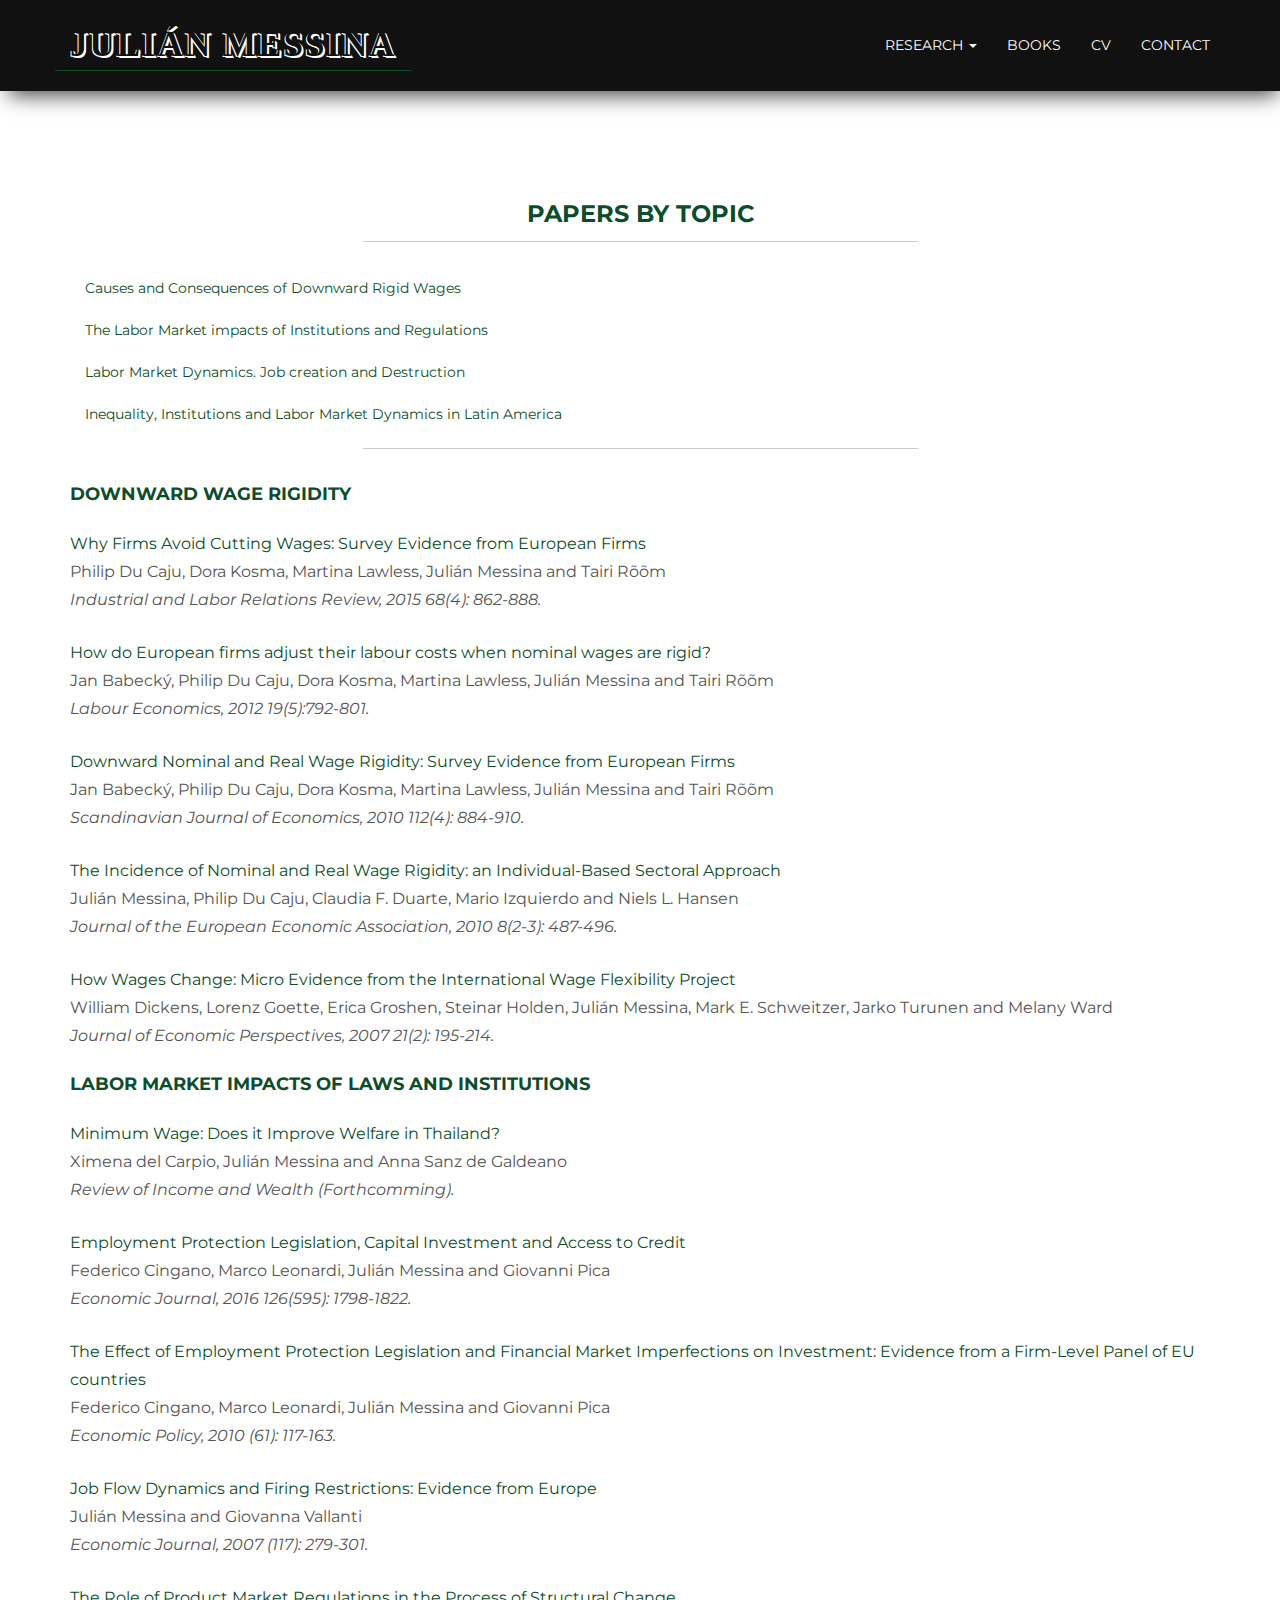
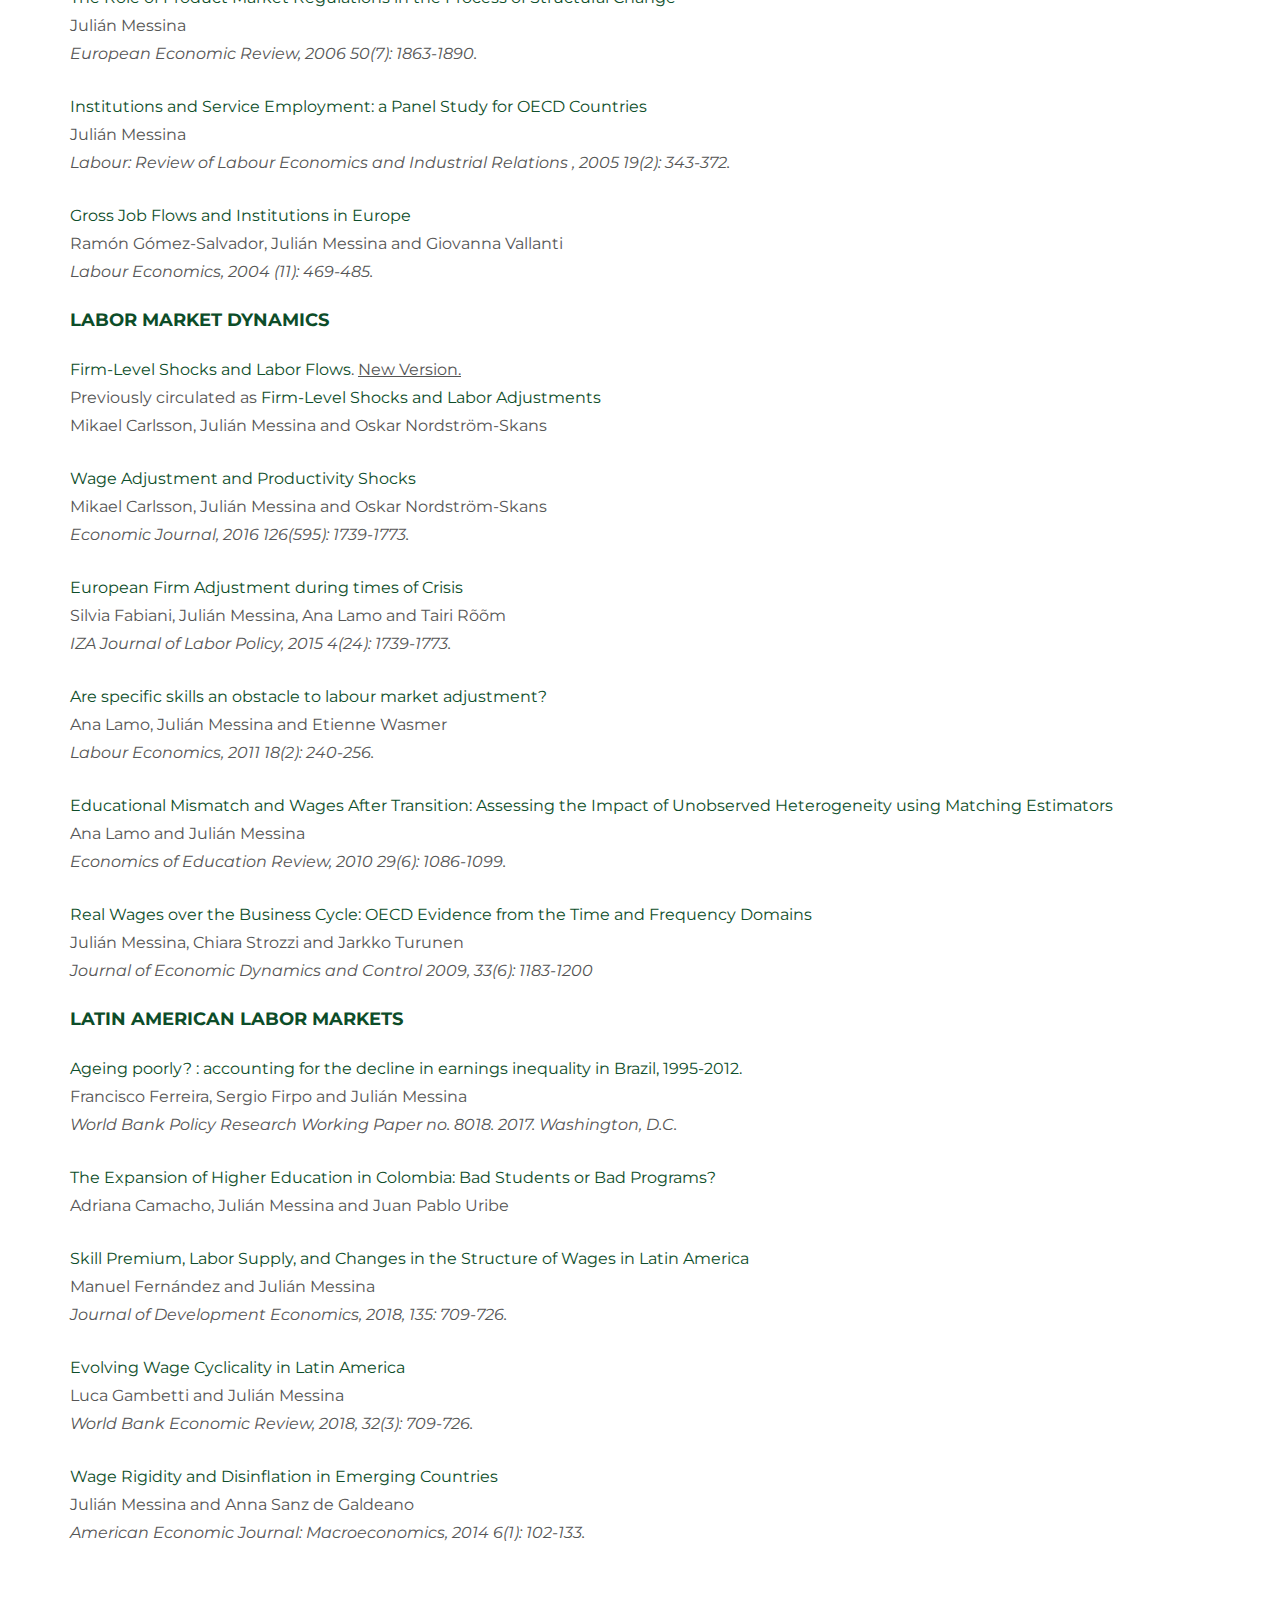
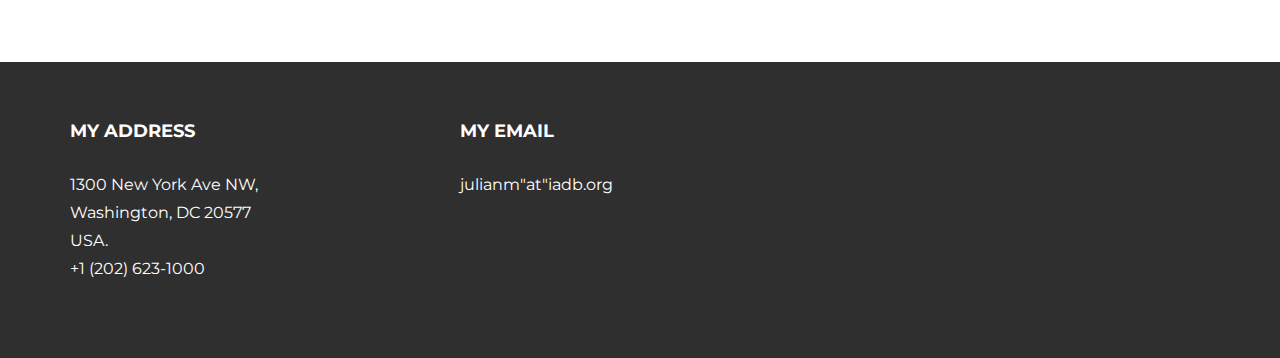
<file: research.html>
<!DOCTYPE html>
<html lang="en">
  <head>
    <meta http-equiv="content-type" content="text/html; charset=utf-8">
    <meta http-equiv="X-UA-Compatible" content="IE=edge">
    <meta name="viewport" content="width=device-width, initial-scale=1.0">
    <meta name="description" content="">
    <meta name="author" content="Julian Messina">
    <link rel="shortcut icon" href="../../docs-assets/ico/favicon.png">
    <title>Julian Messina </title>
    <!-- Bootstrap core CSS -->
    <link href="assets/css/bootstrap.css" rel="stylesheet">
    <!-- Custom styles for this template -->
    <link href="assets/css/main.css" rel="stylesheet">
    <script src="https://code.jquery.com/jquery-1.10.2.min.js"></script>
    <script src="assets/js/hover.zoom.js"></script>
    <script src="assets/js/hover.zoom.conf.js"></script>
    <!-- HTML5 shim and Respond.js IE8 support of HTML5 elements and media queries -->
    <!--[if lt IE 9]>
      <script src="https://oss.maxcdn.com/libs/html5shiv/3.7.0/html5shiv.js"></script>      <script src="https://oss.maxcdn.com/libs/respond.js/1.3.0/respond.min.js"></script>    <![endif]-->
  </head>
  <body> <!-- Static navbar -->
    <div class="navbar navbar-inverse navbar-static-top">
      <div class="container">
        <div class="navbar-header"> <button type="button" class="navbar-toggle"

            data-toggle="collapse" data-target=".navbar-collapse"> <span class="icon-bar"></span>
            <span class="icon-bar"></span> <span class="icon-bar"></span> </button>
          <a class="navbar-brand" href="index.html">JULIÁN MESSINA</a> </div>
        <div class="navbar-collapse collapse">
          <ul class="nav navbar-nav navbar-right">
            <li class="dropdown"> <a class="dropdown-toggle" data-toggle="dropdown"

                href="#">Research <span class="caret"></span></a>
              <ul class="dropdown-menu">
                <li><a href="research.html">Papers by Topic</a></li>
                <li><a href="publications.html">Publications</a></li>
                <li><a href="wpapers.html">Working Papers</a></li>
              </ul>
            </li>
            <li><a href="books.html">Books</a></li>
            <li><a href="assets/papers/CVMessina1.pdf" target="_blank">CV</a></li>
            <li><a href="mailto:julianm@iadb.org">Contact</a></li>
          </ul>
        </div>
        <!--/.nav-collapse --> </div>
    </div>
    <!-- +++++ Papers Section +++++ -->
    <div class="container pt">
      <div class="row mt">
        <div class="col-lg-6 col-lg-offset-3 centered">
          <h3>PAPERS BY TOPIC</h3>
          <hr>
          <p> </p>
        </div>
        <div class="col-lg-12">
          <ul class="nav nav-pills nav-stacked">
            <li role="presentation"><a href="#DWR">Causes and Consequences of
                Downward Rigid Wages</a></li>
            <li role="presentation"><a href="#INSTITUTIONS">The Labor Market
                impacts of Institutions and Regulations</a></li>
            <li role="presentation"><a href="#DYNAMICS">Labor Market Dynamics.
                Job creation and Destruction</a></li>
            <li role="presentation"><a href="#LAC">Inequality, Institutions and
                Labor Market Dynamics in Latin America</a></li>
          </ul>
        </div>
        <div class="col-lg-6 col-lg-offset-3 centered">
          <hr>
          <p> </p>
        </div>
        <div class="col-lg-12">
          <h4><a name="DWR">DOWNWARD WAGE RIGIDITY</a></h4>
          <p> </p>
          <p> <a href="assets/papers/ILRR2015.pdf" target="_blank">Why Firms
              Avoid Cutting Wages: Survey Evidence from European Firms</a><br>
            Philip Du Caju, Dora Kosma, Martina Lawless, Julián Messina and
            Tairi Rõõm<br>
            <i>Industrial and Labor Relations Review, 2015 68(4): 862-888. </i>
          </p>
          <p> <a href="assets/papers/LE2012.pdf" target="_blank">How do
              European firms adjust their labour costs when nominal wages are
              rigid?</a><br>
            Jan Babecký, Philip Du Caju, Dora Kosma, Martina Lawless, Julián
            Messina and Tairi Rõõm<br>
            <i>Labour Economics, 2012 19(5):792-801. </i> </p>
          <p> <a href="assets/papers/Scandinavian2010.pdf" target="_blank">Downward
              Nominal and Real Wage Rigidity: Survey Evidence from European
              Firms</a><br>
            Jan Babecký, Philip Du Caju, Dora Kosma, Martina Lawless, Julián
            Messina and Tairi Rõõm<br>
            <i>Scandinavian Journal of Economics, 2010 112(4): 884-910. </i> </p>
          <p> <a href="assets/papers/JEEA2010.pdf" target="_blank">The
              Incidence of Nominal and Real Wage Rigidity: an Individual-Based
              Sectoral Approach</a><br>
            Julián Messina, Philip Du Caju, Claudia F. Duarte, Mario Izquierdo
            and Niels L. Hansen<br>
            <i>Journal of the European Economic Association, 2010 8(2-3):
              487-496. </i> </p>
          <p> <a href="assets/papers/JEP2007.pdf" target="_blank">How Wages
              Change: Micro Evidence from the International Wage Flexibility
              Project</a><br>
            William Dickens, Lorenz Goette, Erica Groshen, Steinar Holden,
            Julián Messina, Mark E. Schweitzer, Jarko Turunen and Melany Ward<br>
            <i>Journal of Economic Perspectives, 2007 21(2): 195-214. </i> </p>
          <h4><a name="INSTITUTIONS">LABOR MARKET IMPACTS OF LAWS AND
              INSTITUTIONS</a></h4>
          <p> </p>
          <p> <a href="assets/papers/ROIW2017.pdf" target="_blank">Minimum
              Wage: Does it Improve Welfare in Thailand?</a><br>
            Ximena del Carpio, Julián Messina and Anna Sanz de Galdeano<br>
            <i>Review of Income and Wealth (Forthcomming). </i> </p>
          <p> <a href="assets/papers/EJ2016_CLMP.pdf" target="_blank">Employment
              Protection Legislation, Capital Investment and Access to Credit</a><br>
            Federico Cingano, Marco Leonardi, Julián Messina and Giovanni Pica<br>
            <i>Economic Journal, 2016 126(595): 1798-1822. </i> </p>
          <p> <a href="assets/papers/EP2009.pdf" target="_blank">The Effect of
              Employment Protection Legislation and Financial Market
              Imperfections on Investment: Evidence from a Firm-Level Panel of
              EU countries</a><br>
            Federico Cingano, Marco Leonardi, Julián Messina and Giovanni Pica<br>
            <i>Economic Policy, 2010 (61): 117-163. </i> </p>
          <p> <a href="assets/papers/EJ2007.pdf" target="_blank">Job Flow
              Dynamics and Firing Restrictions: Evidence from Europe</a><br>
            Julián Messina and Giovanna Vallanti<br>
            <i>Economic Journal, 2007 (117): 279-301. </i> </p>
          <p> <a href="assets/papers/EER2006.pdf" target="_blank">The Role of
              Product Market Regulations in the Process of Structural Change</a><br>
            Julián Messina<br>
            <i>European Economic Review, 2006 50(7): 1863-1890. </i> </p>
          <p> <a href="assets/papers/EER2006.pdf" target="_blank">Institutions
              and Service Employment: a Panel Study for OECD Countries</a><br>
            Julián Messina<br>
            <i> Labour: Review of Labour Economics and Industrial Relations ,
              2005 19(2): 343-372. </i> </p>
          <p> <a href="assets/papers/LE2004.pdf" target="_blank">Gross Job
              Flows and Institutions in Europe</a><br>
            Ramón Gómez-Salvador, Julián Messina and Giovanna Vallanti<br>
            <i>Labour Economics, 2004 (11): 469-485. </i> </p>
          <h4><a name="DYNAMICS">LABOR MARKET DYNAMICS</a></h4>
          <p> </p>
          <p> <a href="assets/papers/CMNS_FLSLA_66.pdf" target="_blank">Firm-Level
              Shocks and Labor Flows</a>. <u>New Version.</u><br>
            Previously circulated as <a href="http://www.riksbank.se/Documents/Rapporter/Working_papers/2014/rap_wp293_141217.pdf"

              target="_blank">Firm-Level Shocks and Labor Adjustments</a><br>
            Mikael Carlsson, Julián Messina and Oskar Nordström-Skans<br>
          </p>
          <p> <a href="assets/papers/EJ2016_CMNS.pdf" target="_blank">Wage
              Adjustment and Productivity Shocks</a><br>
            Mikael Carlsson, Julián Messina and Oskar Nordström-Skans<br>
            <i>Economic Journal, 2016 126(595): 1739-1773. </i> </p>
          <p> <a href="assets/papers/IZA_Policy_2015.pdf" target="_blank">European
              Firm Adjustment during times of Crisis</a><br>
            Silvia Fabiani, Julián Messina, Ana Lamo and Tairi Rõõm<br>
            <i>IZA Journal of Labor Policy, 2015 4(24): 1739-1773. </i> </p>
          <p> <a href="assets/papers/LE2011.pdf" target="_blank">Are specific
              skills an obstacle to labour market adjustment?</a><br>
            Ana Lamo, Julián Messina and Etienne Wasmer<br>
            <i>Labour Economics, 2011 18(2): 240-256. </i> </p>
          <p> <a href="assets/papers/EcEduReview2010.pdf" target="_blank">Educational
              Mismatch and Wages After Transition: Assessing the Impact of
              Unobserved Heterogeneity using Matching Estimators</a><br>
            Ana Lamo and Julián Messina<br>
            <i>Economics of Education Review, 2010 29(6): 1086-1099. </i> </p>
          <p> <a href="assets/papers/JEDC2009.pdf" target="_blank">Real Wages
              over the Business Cycle: OECD Evidence from the Time and Frequency
              Domains</a><br>
            Julián Messina, Chiara Strozzi and Jarkko Turunen<br>
            <i>Journal of Economic Dynamics and Control 2009, 33(6): 1183-1200 </i>
          </p>
          <h4><a name="LAC">LATIN AMERICAN LABOR MARKETS</a></h4>
          <p> </p>          
          <p> <a href="assets/papers/FFM.pdf" target="_blank">Ageing poorly? :
              accounting for the decline in earnings inequality in Brazil,
              1995-2012.</a><br>
            Francisco Ferreira, Sergio Firpo and Julián Messina<br>
            <i>World Bank Policy Research Working Paper no. 8018. 2017.
              Washington, D.C. </i> </p>
          <p> <a href="assets/papers/CMU.pdf" target="_blank">The Expansion of
              Higher Education in Colombia: Bad Students or Bad Programs?</a><br>
            Adriana Camacho, Julián Messina and Juan Pablo Uribe<br>
          </p>
          <p> <a href="assets/papers/JDE2018.pdf" target="_blank">Skill
              Premium, Labor Supply, and Changes in the Structure of Wages in
              Latin America</a><br>
            Manuel Fernández and Julián Messina<br>
            <i>Journal of Development Economics, 2018, 135: 709-726. </i> </p>
          <p> <a href="assets/papers/WBER2018.pdf" target="_blank">Evolving
              Wage Cyclicality in Latin America</a><br>
            Luca Gambetti and Julián Messina<br>
            <i>World Bank Economic Review, 2018, 32(3): 709-726. </i> </p>
          <p> <a href="assets/papers/AEJMacro2014.pdf" target="_blank">Wage
              Rigidity and Disinflation in Emerging Countries</a><br>
            Julián Messina and Anna Sanz de Galdeano<br>
            <i>American Economic Journal: Macroeconomics, 2014 6(1): 102-133. </i>
          </p>
        </div>
      </div>
      <!-- /row --> </div>
    <!-- /container -->
    <!-- +++++ Footer Section +++++ -->
    <div id="footer">
      <div class="container">
        <div class="row">
          <div class="col-lg-4">
            <h4>My Address</h4>
            <p> 1300 New York Ave NW,<br>
              Washington, DC 20577<br>
              USA.<br>
              +1 (202) 623-1000 </p>
          </div>
          <!-- /col-lg-4 -->
          <div class="col-lg-4">
            <h4>My Email</h4>
            <p> julianm"at"iadb.org </p>
          </div>
          <!-- /col-lg-4 --> </div>
      </div>
    </div>
    <!-- Bootstrap core JavaScript
    ================================================== -->
    <!-- Placed at the end of the document so the pages load faster -->
    <script src="assets/js/bootstrap.min.js"></script>
  </body>
</html>
</file>
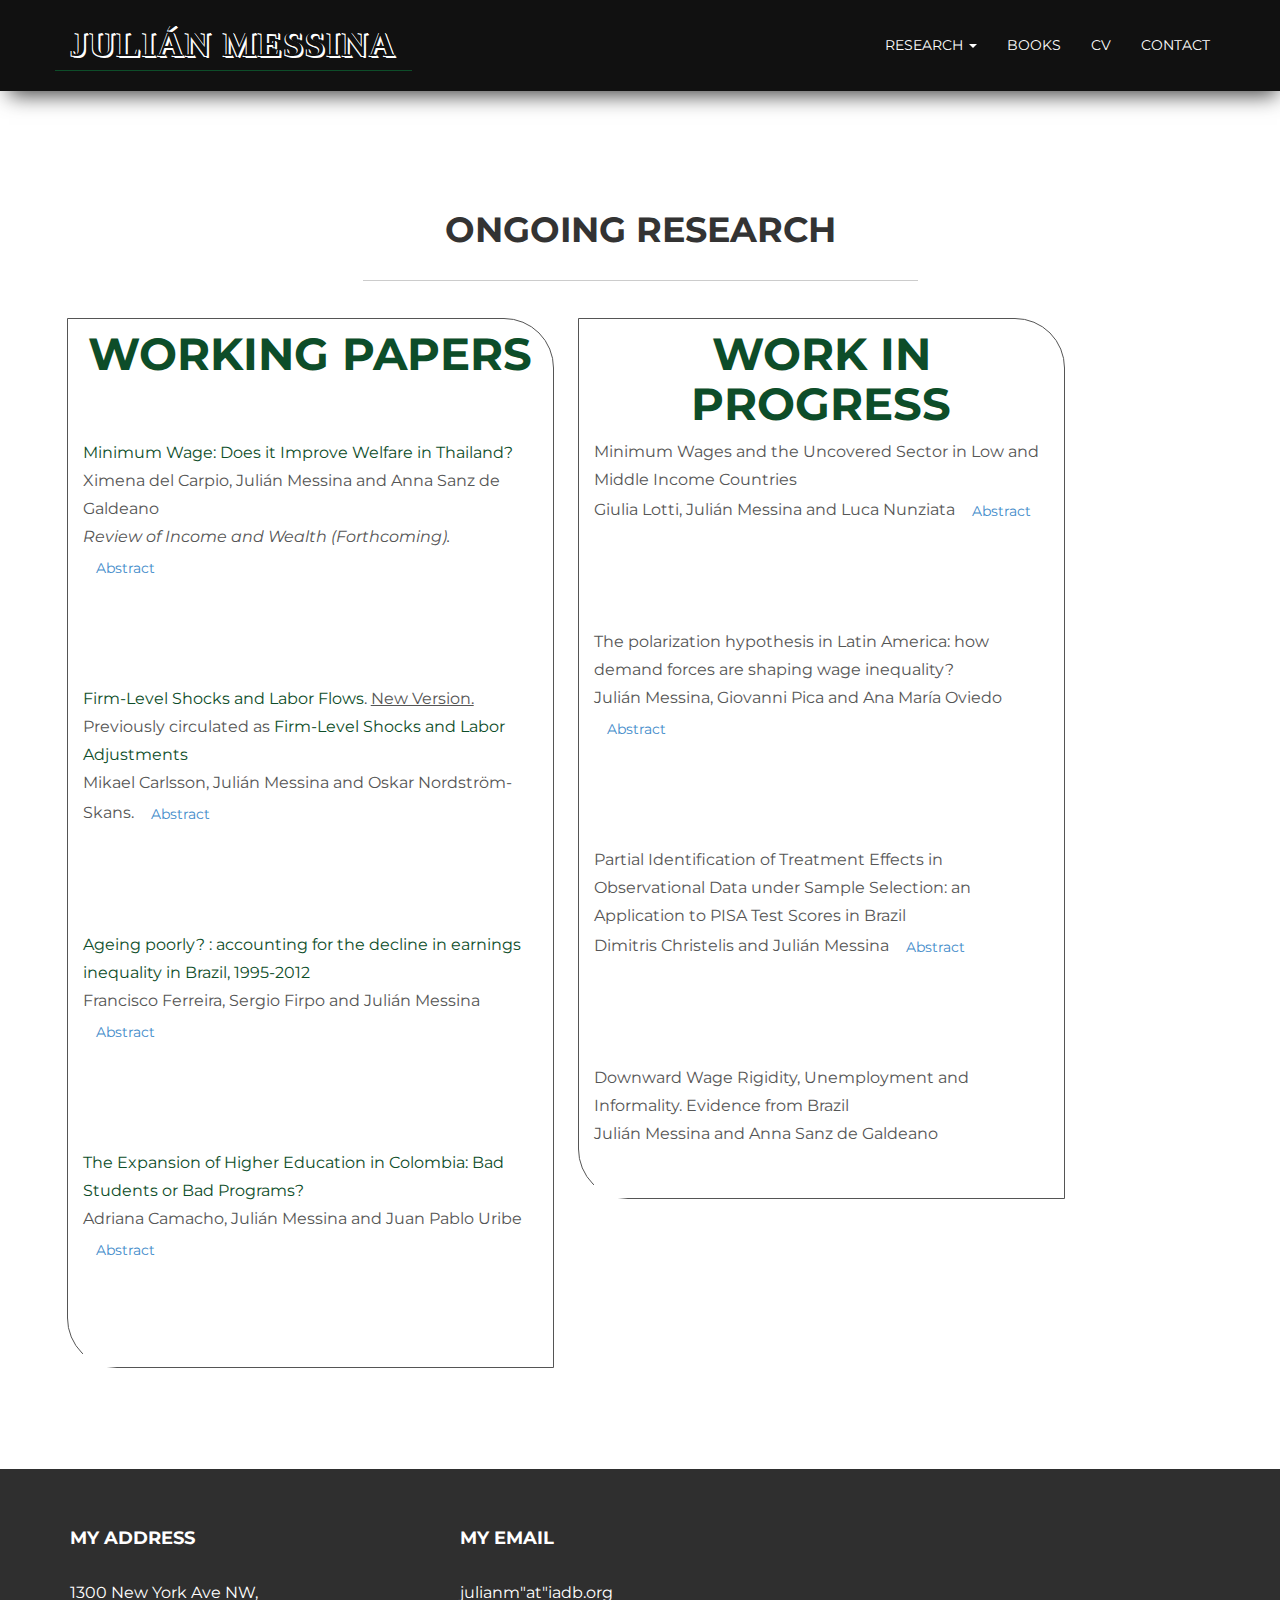
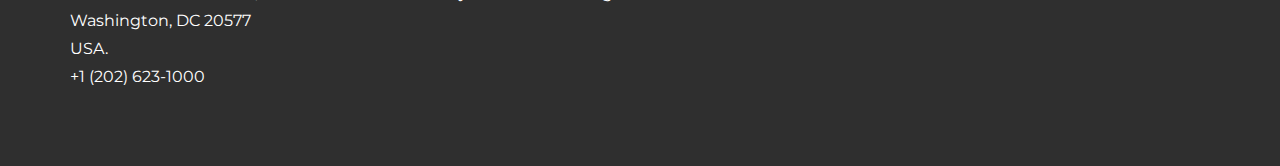
<file: wpapers.html>
<!DOCTYPE html>
<html lang="en">
  <head>
    <meta http-equiv="content-type" content="text/html; charset=utf-8" />
    <meta http-equiv="X-UA-Compatible" content="IE=edge" />
    <meta name="viewport" content="width=device-width, initial-scale=1.0" />
    <meta name="description" content="" />
    <meta name="author" content="Julian Messina" />
    <link rel="shortcut icon" href="../../docs-assets/ico/favicon.png" />
    <title>Julian Messina</title>
    <!-- Bootstrap core CSS -->
    <link href="assets/css/bootstrap.css" rel="stylesheet" />
    <!-- Custom styles for this template -->
    <link href="assets/css/main.css" rel="stylesheet" />
    <script src="https://code.jquery.com/jquery-1.10.2.min.js"></script>
    <script src="assets/js/hover.zoom.js"></script>
    <script src="assets/js/hover.zoom.conf.js"></script>
    <!-- HTML5 shim and Respond.js IE8 support of HTML5 elements and media queries -->
    <!--[if lt IE 9]>
      <script src="https://oss.maxcdn.com/libs/html5shiv/3.7.0/html5shiv.js"></script>
      <script src="https://oss.maxcdn.com/libs/respond.js/1.3.0/respond.min.js"></script>
    <![endif]-->
  </head>
  <body>
    <!-- Static navbar -->
    <div class="navbar navbar-inverse navbar-static-top">
      <div class="container">
        <div class="navbar-header">
          <button
            type="button"
            class="navbar-toggle"
            data-toggle="collapse"
            data-target=".navbar-collapse"
          >
            <span class="icon-bar"></span> <span class="icon-bar"></span>
            <span class="icon-bar"></span>
          </button>
          <a class="navbar-brand" href="index.html">JULIÁN MESSINA</a>
        </div>
        <div class="navbar-collapse collapse">
          <ul class="nav navbar-nav navbar-right">
            <li class="dropdown">
              <a class="dropdown-toggle" data-toggle="dropdown" href="#"
                >Research <span class="caret"></span
              ></a>
              <ul class="dropdown-menu">
                <li><a href="research.html">Papers by Topic</a></li>
                <li><a href="publications.html">Publications</a></li>
                <li><a href="wpapers.html">Working Papers</a></li>
              </ul>
            </li>
            <li><a href="books.html">Books</a></li>
            <li>
              <a href="assets/papers/CVMessina1.pdf" target="_blank">CV</a>
            </li>
            <li><a href="mailto:julianm@iadb.org">Contact</a></li>
          </ul>
        </div>
        <!--/.nav-collapse -->
      </div>
    </div>
    <!-- +++++ Papers Section +++++ -->
    <div class="container pt">
      <div class="row mt">
        <div class="col-lg-6 col-lg-offset-3 centered">
          <h1>ONGOING RESEARCH</h1>
          <hr />
          <p></p>
        </div>
        <div class="col-lg-5 work">
          <h4 class="work_title">WORKING PAPERS</h4>
          <p></p>
          <p>
            <a href="assets/papers/ROIW2017.pdf" target="_blank"
              >Minimum Wage: Does it Improve Welfare in Thailand?</a
            ><br />
            Ximena del Carpio, Julián Messina and Anna Sanz de Galdeano<br />
            <i>Review of Income and Wealth (Forthcoming).</i>
            <button
              type="button"
              class="btn btn-link"
              data-toggle="collapse"
              data-target="#MWTH"
            >
              Abstract
            </button>
          </p>
          <div id="MWTH" class="collapse">
            We study the causal impact of the minimum wage on labor market
            outcomes, household consumption, inequality and poverty in Thailand
            by relying on policy variation in minimum wages over time across
            provinces. We find that minimum-wage increases have a large and
            significant impact on the likelihood of working in the uncovered
            sector among workers with elementary education. However, the impact
            is very small and insignificant among other labor market groups. In
            contrast, the minimum wage has large positive effects on the formal
            sector wages of low-earning workers, such as the young, elderly and
            low educated. Increases in the minimum wage are associated with
            reductions in household poverty and consumption inequality at the
            bottom half of the distribution.
          </div>
          <p></p>
          <p>
            <a href="assets/papers/CMNS_FLSLA_66.pdf" target="_blank"
              >Firm-Level Shocks and Labor Flows</a
            >. <u>New Version.</u><br />
            Previously circulated as
            <a
              href="http://www.riksbank.se/Documents/Rapporter/Working_papers/2014/rap_wp293_141217.pdf"
              target="_blank"
              >Firm-Level Shocks and Labor Adjustments</a
            ><br />
            Mikael Carlsson, Julián Messina and Oskar Nordström-Skans.
            <button
              type="button"
              class="btn btn-link"
              data-toggle="collapse"
              data-target="#Sweden2"
            >
              Abstract
            </button>
          </p>
          <div id="Sweden2" class="collapse">
            We analyze how labor flows respond to idiosyncratic shifts in
            firm-level production functions and demand curves using very
            detailed Swedish micro data. Shocks to firms' physical productivity
            have only modest effects on firm-level employment decisions. In
            contrast, we document rapid and substantial employment adjustments
            through both hires and separations in response to firm-level demand
            shocks. The choice of adjustment margin depends on the sign of the
            shock: Firms adjust through increased hires if these shocks are
            positive and through increased separations if the shocks are
            negative.
          </div>
          <p></p>
          <p>
            <a href="assets/papers/FFM.pdf" target="_blank"
              >Ageing poorly? : accounting for the decline in earnings
              inequality in Brazil, 1995-2012</a
            ><br />
            Francisco Ferreira, Sergio Firpo and Julián Messina
            <button
              type="button"
              class="btn btn-link"
              data-toggle="collapse"
              data-target="#FFM"
            >
              Abstract
            </button>
          </p>
          <div id="FFM" class="collapse">
            The Gini coefficient of labor earnings in Brazil fell by nearly a
            fifth between 1995 and 2012, from 0.50 to 0.41. The decline in
            earnings inequality was even larger by other measures, with the
            90-10 percentile ratio falling by almost 40 percent. Although the
            conventional explanation of a falling education premium did play a
            role, an RIF regression-based decomposition analysis suggests that
            the decline in returns to potential experience was the main factor
            behind lower wage disparities during the period. Substantial
            reductions in the gender, race, informality and urban-rural wage
            gaps, conditional on human capital and institutional variables, also
            contributed to the decline. Although rising minimum wages were
            equalizing during 2003-2012, they had the opposite effects during
            1995-2003, because of declining compliance. Over the entire period,
            the direct effect of minimum wages on inequality was muted.
          </div>
          <p></p>
          <p>
            <a href="assets/papers/CMU.pdf" target="_blank"
              >The Expansion of Higher Education in Colombia: Bad Students or
              Bad Programs?</a
            ><br />
            Adriana Camacho, Julián Messina and Juan Pablo Uribe
            <button
              type="button"
              class="btn btn-link"
              data-toggle="collapse"
              data-target="#COLOMBIA"
            >
              Abstract
            </button>
          </p>
          <div id="COLOMBIA" class="collapse">
            A rapid expansion in the demand for post-secondary education
            triggered an unprecedented boom of higher education programs in
            Colombia, possibly deteriorating quality. This paper uses rich
            administrative data matching school admission information,
            socio-economic characteristics of the young graduates, standardized
            test scores pre- and post-tertiary education and entry wages, to
            assess the heterogeneity in the value added generated by new higher
            education programs. Our ﬁndings show that once we account for
            self-selection the penalty of attending a recently created program,
            which initially appeared to be quite large, becomes close to zero.
          </div>
          <p></p>
        </div>
        <div class="col-lg-5 work">
          <h4 class="work_title">WORK IN PROGRESS</h4>

          <p>
            Minimum Wages and the Uncovered Sector in Low and Middle Income
            Countries<br />
            Giulia Lotti, Julián Messina and Luca Nunziata
            <button
              type="button"
              class="btn btn-link"
              data-toggle="collapse"
              data-target="#MWU"
            >
              Abstract
            </button>
          </p>
          <div id="MWU" class="collapse">
            <p>We present new empirical evidence on the implications of minimum
              wages for the uncovered sector in developing countries, analyzing a
              unique dataset assembled from a set of micro surveys collected in 59
              low and middle income countries. Our identiﬁcation strategy exploits
              relative bindingness in minimum wages across labor market groups
              within countries and years. The empirical ﬁndings show that a higher
              minimum wage is associated with a larger self-employment share. The
              eﬀect is approximately linear in the relative level of the minimum
              wage, even if higher levels of minimum wages are associated with
              higher levels of non-compliance. The estimated impact of the minimum
              wage on informality is economically signiﬁcant: a 1 percentage point
              increase in the minimum wage ratio is associated with a 0.204
              percentage points increase in the self-employment rate.</p>
          </div>
          <p></p>
          <p>
            The polarization hypothesis in Latin America: how demand forces are
            shaping wage inequality?<br />
            Julián Messina, Giovanni Pica and Ana María Oviedo
            <button
              type="button"
              class="btn btn-link"
              data-toggle="collapse"
              data-target="#Polarization"
            >
              Abstract
            </button>
          </p>
          <div id="Polarization" class="collapse">
            The objective of the paper is to document whether employment and
            wage polarization occurs in Latin American countries. We measure the
            routine/abstract/manual content of jobs in Latin American countries
            exploiting a novel survey conducted in Bolivia, Colombia and El
            Salvador (STEP, Skills Towards Employment and Productivity).
            Comparing task intensity scores in those countries and the U.S.
            shows that while the abstract content of jobs is similar in North-
            and South-America, the routine and manual contents are diﬀerent. We
            speculate that the reason may be that Latin American occupations
            comprise a more heterogeneous set of tasks. Merging
            occupation-speciﬁc information on the task intensity with
            individual-level data available for Mexico and Chile, we show that
            employment polarization seems to take place in Chile but not in
            Mexico during the 2000s. No evidence of wage polarization shows up.
            Descriptive evidence from cross-sectional individual data on the
            returns to skills in Mexico and Chile suggests that abstract and
            manual tasks have positive returns, the latter being more pronounced
            for older workers, while returns to routine tasks are negative.
          </div>
          <p></p>
          <p>
            Partial Identification of Treatment Effects in Observational Data
            under Sample Selection: an Application to PISA Test Scores in
            Brazil<br />
            Dimitris Christelis and Julián Messina
            <button
              type="button"
              class="btn btn-link"
              data-toggle="collapse"
              data-target="#Dimitris1"
            >
              Abstract
            </button>
          </p>
          <div id="Dimitris1" class="collapse">
            The identification of the causal impact of parental education on
            children’s school performance is affected by the endogeneity of
            parental education, as well as the possibility of sample selection
            due to children dropping out of school. We address both these issues
            using partial identification methods that bound the causal effect of
            interest in observational data under relatively mild assumptions. We
            apply our methods to identify the causal impact of mothers’
            education on children’s PISA test scores in Argentina. We find that
            higher levels of maternal education substantially increase
            children’s test scores in the middle quantiles of the score
            distribution.
          </div>
          <p></p>
          <p>
            Downward Wage Rigidity, Unemployment and Informality. Evidence from
            Brazil<br />
            Julián Messina and Anna Sanz de Galdeano
          </p>
        </div>
      </div>
      <!-- /row -->
    </div>
    <!-- /container -->
    <!-- +++++ Footer Section +++++ -->
    <div id="footer">
      <div class="container">
        <div class="row">
          <div class="col-lg-4">
            <h4>My Address</h4>
            <p>
              1300 New York Ave NW,<br />
              Washington, DC 20577<br />
              USA.<br />
              +1 (202) 623-1000
            </p>
          </div>
          <!-- /col-lg-4 -->
          <div class="col-lg-4">
            <h4>My Email</h4>
            <p>julianm"at"iadb.org</p>
          </div>
          <!-- /col-lg-4 -->
        </div>
      </div>
    </div>
    <!-- Bootstrap core JavaScript
    ================================================== -->
    <!-- Placed at the end of the document so the pages load faster -->
    <script src="assets/js/bootstrap.min.js"></script>
  </body>
</html>
</file>
<file: assets/css/main.css>
/*
 * Author: Carlos Alvarez
 * URL: http://alvarez.is
 *
 * Project Name: STANLEY - Free Bootstrap 3 Theme
 * Version: 1.0
 * URL: http://blacktie.co
 */

@import url(http://fonts.googleapis.com/css?family=Montserrat:400,700);

body {
  background-color: #ffffff;
  font-family: "Montserrat", sans-serif;
  font-weight: 400;
  font-size: 14px;
  color: #555;
  /* Color used in the page */
  --primary-color: #0d4d29;

  -webkit-font-smoothing: antialiased;
  -webkit-overflow-scrolling: touch;
}

/* Titles */
h1,
h2,
h3,
h4,
h5,
h6 {
  font-family: "Montserrat", sans-serif;
  font-weight: 700;
  color: var(--primary-color);
}

h1 {
  font-size: 35px;
  margin-top: 30px;
  margin-bottom: 30px;
  color: #333;
}

/* Paragraph & Typographic */
p {
  line-height: 28px;
  margin-bottom: 25px;
  font-size: 16px;
}

.centered {
  text-align: center;
}

/* Links */
a {
  color: var(--primary-color);
  word-wrap: break-word;

  -webkit-transition: color 0.1s ease-in, background 0.1s ease-in;
  -moz-transition: color 0.1s ease-in, background 0.1s ease-in;
  -ms-transition: color 0.1s ease-in, background 0.1s ease-in;
  -o-transition: color 0.1s ease-in, background 0.1s ease-in;
  transition: color 0.1s ease-in, background 0.1s ease-in;
}

a:hover,
a:focus {
  color: var(--primary-color);
  text-decoration: none;
  outline: 0;
}

a:before,
a:after {
  -webkit-transition: color 0.1s ease-in, background 0.1s ease-in;
  -moz-transition: color 0.1s ease-in, background 0.1s ease-in;
  -ms-transition: color 0.1s ease-in, background 0.1s ease-in;
  -o-transition: color 0.1s ease-in, background 0.1s ease-in;
  transition: color 0.1s ease-in, background 0.1s ease-in;
}

hr {
  display: block;
  height: 1px;
  border: 0;
  border-top: 1px solid #ccc;
  margin: 1em 0;
  padding: 0;
}

/* NAVBAR */

.navbar {
  text-transform: uppercase;
  margin-bottom: 0px;
  box-shadow: 3px 10px 20px -6px rgba(0, 0, 0, 0.75);
  -webkit-box-shadow: 3px 10px 20px -6px rgba(0, 0, 0, 0.75);
  -moz-box-shadow: 3px 10px 20px -6px rgba(0, 0, 0, 0.75);
}

.navbar-inverse {
  padding-bottom: 20px;
  padding-top: 20px;
  background-color: #111;
  border: none;
}

.navbar-inverse .navbar-nav > li > a {
  color: #fff;
}

.navbar-inverse .navbar-nav > li > a:hover {
  color: var(--primary-color);
}

.navbar-brand {
  font-weight: 700;
  font-size: 35px;
  letter-spacing: 2px;
  font-family: cursive;
  color: #111 !important;
  border-bottom: 1px solid var(--primary-color);
  text-shadow: -1px 1px 0 #fff, 1px 1px 0 #fff, 2px 2px 0 #fff, 1px 1px 0 #fff;
}

.navbar-inverse .navbar-brand {
  color: white;
}

.navbar-inverse .navbar-toggle {
  border-color: transparent;
}

.progress-bar-theme {
  background-color: #1abc9c;
}

/* ARROWS VIEW MORE */
.arrow-container {
	display: block;
	width: 100px;
	height: 100px;
	position: absolute;
	top: 110%;
	left: 50%;
	transform: translate(-50%, -50%) rotateZ(0deg);
}
.arrow-container:hover {
	cursor: pointer;
}
.arrow-container:hover .arrow {
	top: 50%;
}
.arrow-container:hover .arrow:before {
	transform: translate(-50%, -50%) rotateZ(-30deg);
}
.arrow-container:hover .arrow:after {
	transform: translate(-50%, -50%) rotateZ(30deg);
}
.arrow {
	position: absolute;
	left: 50%;
	transition: all 0.4s ease;
	}
.arrow:before, .arrow:after {
	transition: all 0.4s ease;
	content: '';
	display: block;
	position: absolute;
	transform-origin: bottom right;
	background: var(--primary-color);
	width: 4px;
	height: 50px;
	border-radius: 10px;
	transform: translate(-50%, -50%) rotateZ(-45deg);
}
.arrow:after {
	transform-origin: bottom left;
	transform: translate(-50%, -50%) rotateZ(45deg);
}
.arrow:nth-child(1) {
	opacity: 0.3;
	top: 35%;
}
.arrow:nth-child(2) {
	opacity: 0.6;
	top: 55%;
}
.arrow:nth-child(3) {
	opacity: 0.9;
	top: 75%;
}


/* Helpers */

.mt {
  margin-top: 40px;
  margin-bottom: 40px;
}

.pt {
  padding-top: 50px;
  padding-bottom: 50px;
}

/* BANNER */
.navbar svg {
  position: absolute;
  margin-top: -280px;
  fill: #333;
  z-index: -1;
}

.banner {
  margin-top: 40px;
  width: 100% !important;
}

.banner_img-responsive {
  margin: 10px 0 40px 50px;

  border-radius: 40px;
}

.im_title {
  font-weight: 600;
  font-size: 9vh;
}

.im_title i {
  color: var(--primary-color);
}

.banner_text {
  padding-top: 10%;
}

.banner_text p {
  color: #fff;
}

/* +++++ WRAP SECTIONS +++++ */

#ww {
  padding-top: 70px;
  padding-bottom: 70px;
  background-color: #fff;
  
}

#ww p {
	text-align: justify;
  font-family: "Special Elite", cursive;
  color: #000 !important;
 
}

#ww p img{
	float: right;
	
}



/* MY BOOKS SECTION PRINCIPAL PAGE */
.my_books img{
	margin-top: 20px;
border: 1px solid;
border-radius: 10px;
box-shadow: rgba(0, 0, 0, 0.85) 0px 5px 15px;
}

.my_books-button{
	margin-top: 15px;
}

.my_books-button button {
	border: 1px solid;
	padding: 2% 4%;
	border-radius:10px ;
	margin-top: 20px;
	background: var(--primary-color);
}

.my_books-button a {
	color: #fff;
}

.my_books-button button:hover {
	background: #333 !important;
}



/* FOOTER */

#footer {
  background-color: #2f2f2f;
  padding-top: 50px;
  padding-bottom: 50px;
}

#footer p {
  color: white;
}

#footer h4 {
  color: white;
  text-transform: uppercase;
  padding-bottom: 20px;
}

/* +++++ Color Wraps / Blog Page +++++ */

#grey {
  padding-top: 60px;
  padding-bottom: 60px;
  background-color: #f2f2f2;
}

#white {
  padding-top: 60px;
  padding-bottom: 60px;
  background-color: #ffffff;
}

/* Blog Date*/
bd {
  font-size: 12px;
  text-transform: uppercase;
  color: #d2d2d2;
  font-weight: 700;
}

/* Blog Author*/
ba {
  font-size: 12px;
  text-transform: uppercase;
}

/* Blog Quote */
.bq {
  font-size: 22px;
  padding-top: 30px;
}

/* Blog Tags */
bt {
  font-size: 12px;
}

/* ================== PORTFOLIO IMAGES HOVER EFFECT ================== */
/* Effects also are controled by hover.zoom.js */
.zoom {
  display: block;
  position: relative;
  overflow: hidden;
  background: transparent url(../img/loader.gif) no-repeat center;
}

.zoomOverlay {
  position: absolute;
  top: 0;
  left: 0;
  bottom: 0;
  right: 0;
  display: none;
  background-image: url(../img/zoom.png);
  background-repeat: no-repeat;
  background-position: center;
}

.zoom2 {
  opacity: 1;
}

.zoom2:hover {
  opacity: 0.5;
}

/* glyphicon Configuration */

.glyphicon {
  font-size: 40px;
  color: #1abc9c;
}


/* WORK IN PROGRESS AND PAPERS */

.work {
	border: 1px solid;
	margin: 1%;
	border-top-right-radius: 50px;
	border-bottom-left-radius: 50px;
	
	height: 110%;
}

.work_title{
	text-align: center;
	font-size: 5vh;	
}

.work p {
	background: #fff;
	margin: 0;
	padding: 0;
	padding-bottom: 50px;
}

#MWU p {
	background: #fff;
}
</file>
